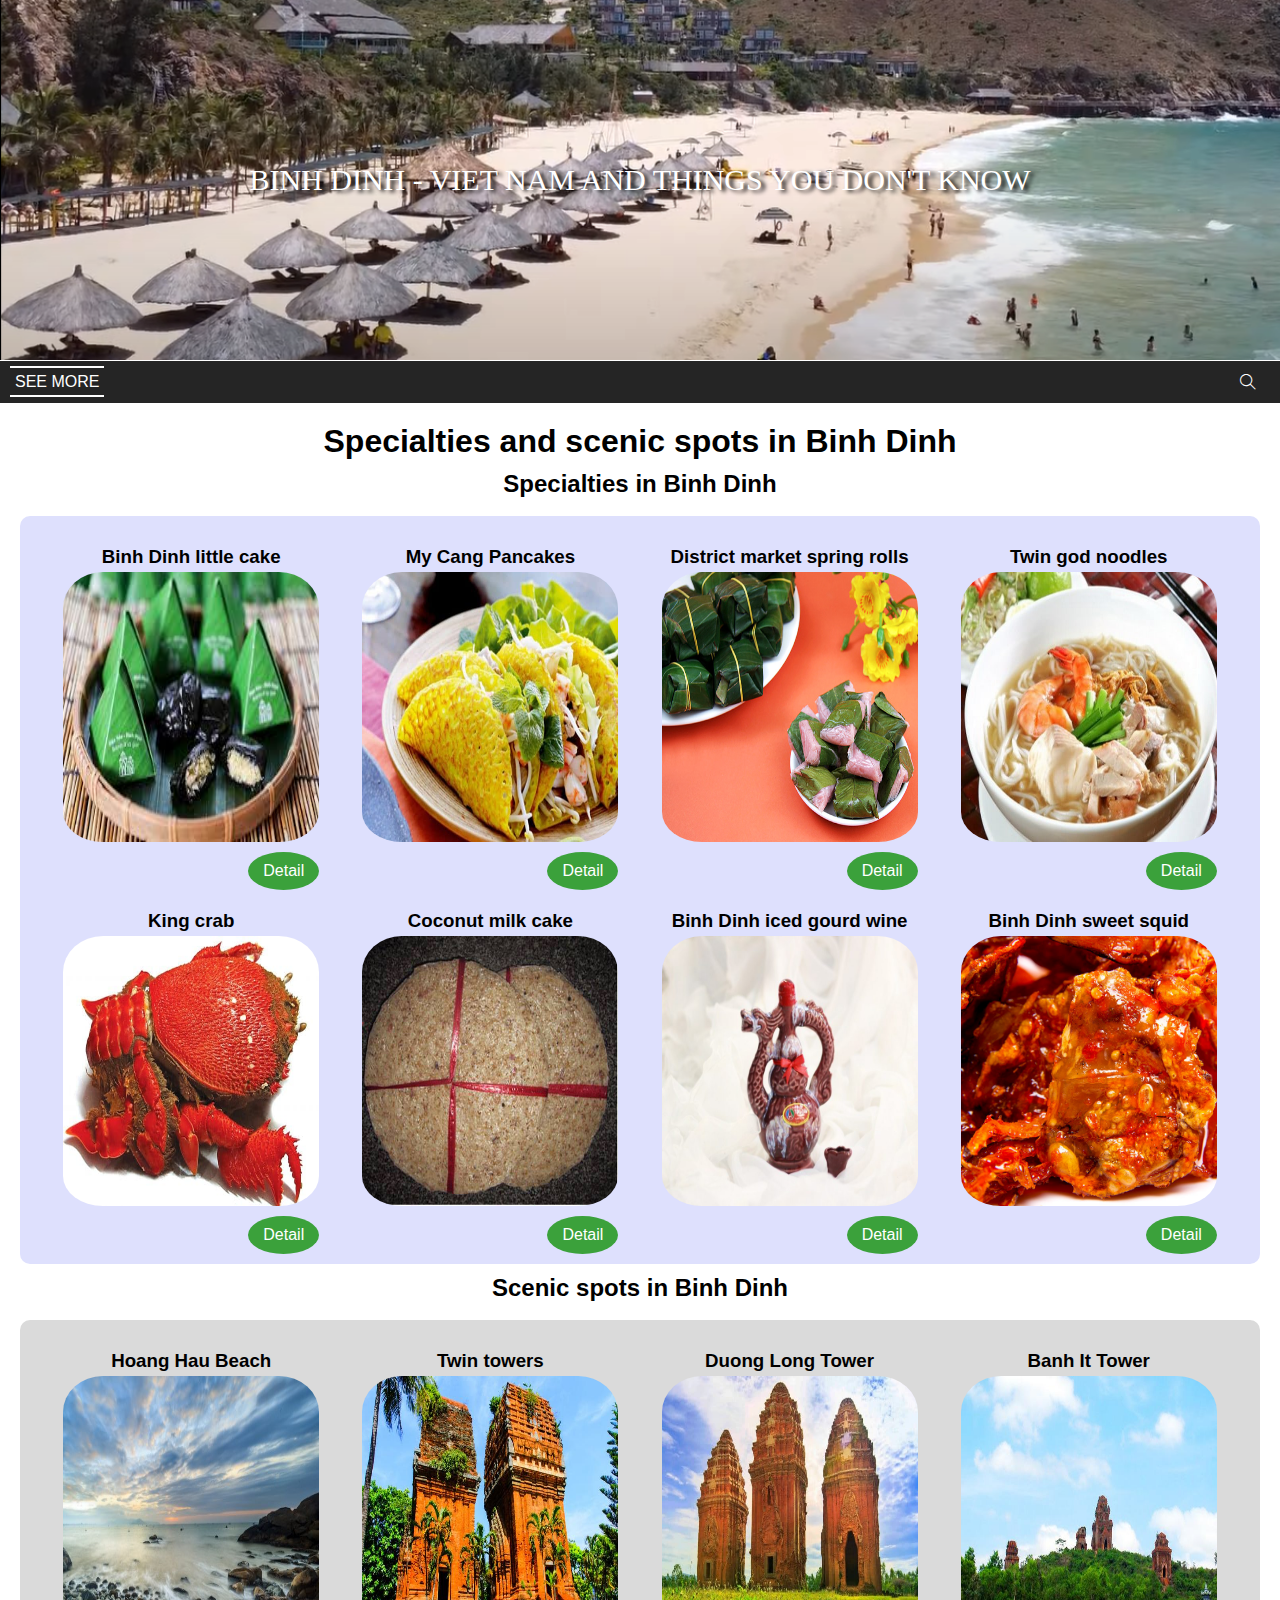
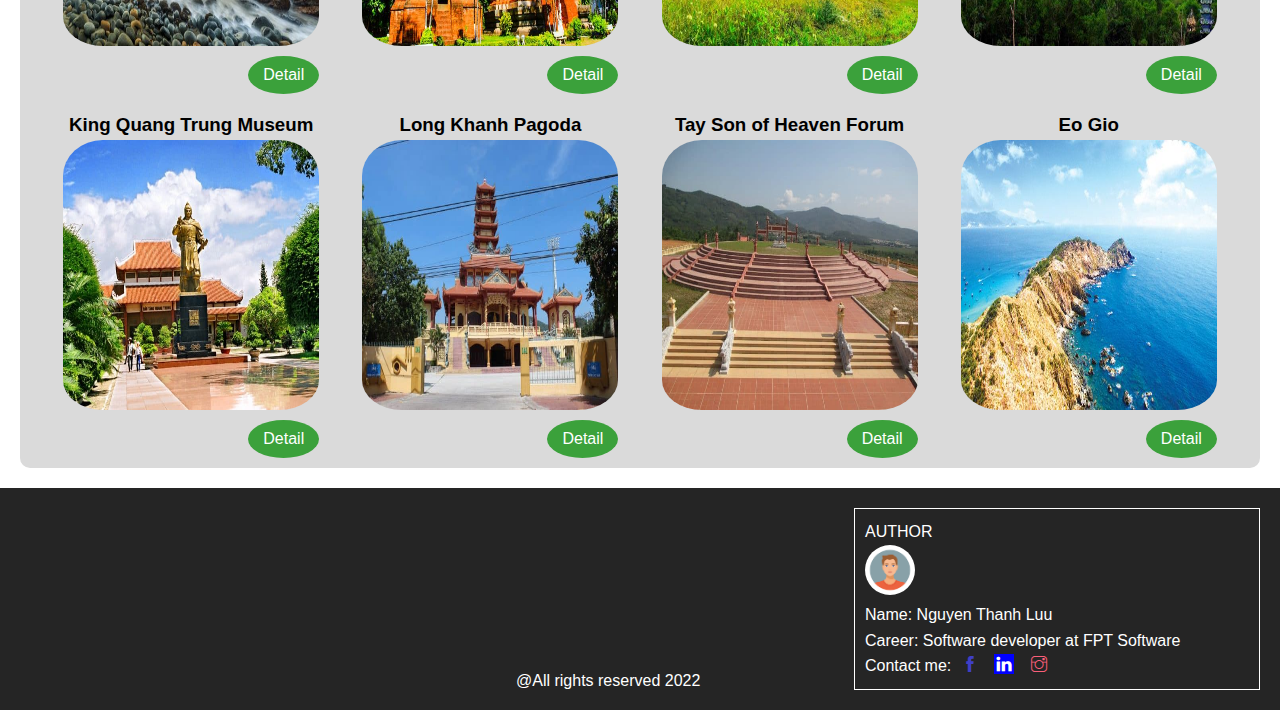
<file: index.html>
<!DOCTYPE html>
<html lang="en">

<head>
    <meta charset="UTF-8" />
    <meta http-equiv="X-UA-Compatible" content="IE=edge" />
    <meta name="viewport" content="width=device-width, initial-scale=1.0" />
    <link rel="stylesheet" href="./styles/index.css" />
    <link rel="stylesheet" href="./themify-icons/themify-icons.css" />
    <title>Binh Dinh - Hometown</title>
</head>

<body>
    <div class="grid-container">
        <header class="grid-item header">
            <span class="text-header">
                BINH DINH - VIET NAM AND THINGS YOU DON'T KNOW
            </span>
        </header>

        <div class="grid-item nav-bar">
            <nav class="nav">
                <a href="./post.html" class="nav-link">SEE MORE</a>
            </nav>
            <div class="search-bar">
                <input type="text" class="textbox" placeholder="Search..." />
                <button class="search-btn">
                    <i class="ti-search"></i>
                </button>
            </div>
        </div>
        
        <main class="grid-item main-content">
            <h1>Specialties and scenic spots in Binh Dinh</h1>
            <h2 class="ground-title">Specialties in Binh Dinh</h2>
            <br>
            <section class="specialties">
                <artical class="card">
                    <h3>Binh Dinh little cake</h3>
                    <img class="card-img" src="./imgs/specialties/Binh-dinh-hemp-leaf-cake-one.jpg"
                        alt="Binh Dinh little cake" />
                    <a class="card-detail" href="./post.html">Detail</a>
                </artical>
                <artical class="card">
                    <h3>My Cang Pancakes</h3>
                    <img class="card-img" src="./imgs/specialties/My-Cang-Pancakes.jpg" 
                        alt="My Cang Pancakes" />
                    <a class="card-detail" href="./post.html">Detail</a>
                </artical>
                <artical class="card">
                    <h3>District market spring rolls</h3>
                    <img class="card-img" src="./imgs/specialties/District-market-spring-rolls.jpg"
                        alt="District market spring rolls" />
                    <a class="card-detail" href="./post.html">Detail</a>
                </artical>
                <artical class="card">
                    <h3>Twin god noodles</h3>
                    <img class="card-img" src="./imgs/specialties/Twin-god-noodles.jpg" 
                        alt="Twin god noodles" />
                    <a class="card-detail" href="./post.html">Detail</a>
                </artical>
                <artical class="card">
                    <h3>King crab</h3>
                    <img class="card-img" src="./imgs/specialties/King-crab.jpg" 
                        alt="King crab" />
                    <a class="card-detail" href="./post.html">Detail</a>
                </artical>
                <artical class="card">
                    <h3>Coconut milk cake</h3>
                    <img class="card-img" src="./imgs/specialties/Coconut-milk-cake.jpg" 
                        alt="Coconut milk cake" />
                    <a class="card-detail" href="./post.html">Detail</a>
                </artical>
                <artical class="card">
                    <h3>Binh Dinh iced gourd wine</h3>
                    <img class="card-img" src="./imgs/specialties/Binh-Dinh-iced-gourd-wine.jpg"
                        alt="Binh Dinh iced gourd wine" />
                    <a class="card-detail" href="./post.html">Detail</a>
                </artical>
                <artical class="card">
                    <h3>Binh Dinh sweet squid</h3>
                    <img class="card-img" src="./imgs/specialties/Binh-Dinh-sweet-squid.jpg"
                        alt="Binh Dinh sweet squid" />
                    <a class="card-detail" href="./post.html">Detail</a>
                </artical>
            </section>

            <h2 class="ground-title">Scenic spots in Binh Dinh</h2>
            <br>

            <section class="scenic-spots">
                <artical class="card">
                    <h3>Hoang Hau Beach</h3>
                    <img class="card-img" src="./imgs/scenic-spots/Hoang-Hau-Beach.jpg" 
                        alt="Hoang Hau Beach" />
                    <a class="card-detail" href="./post.html">Detail</a>
                </artical>
                <artical class="card">
                    <h3>Twin towers</h3>
                    <img class="card-img" src="./imgs/scenic-spots/Twin-towers.jpg" 
                        alt="Twin towers" />
                    <a class="card-detail" href="./post.html">Detail</a>
                </artical>
                <artical class="card">
                    <h3>Duong Long Tower</h3>
                    <img class="card-img" src="./imgs/scenic-spots/Duong-Long-Tower.jpg" 
                        alt="Duong Long Tower" />
                    <a class="card-detail" href="./post.html">Detail</a>
                </artical>
                <artical class="card">
                    <h3>Banh It Tower</h3>
                    <img class="card-img" src="./imgs/scenic-spots/Banh-It-Tower.jpg" 
                        alt="Banh It Tower" />
                    <a class="card-detail" href="./post.html">Detail</a>
                </artical>
                <artical class="card">
                    <h3>King Quang Trung Museum</h3>
                    <img class="card-img" src="./imgs/scenic-spots/King-Quang-Trung-Museum.jpg"
                        alt="King Quang Trung Museum" />
                    <a class="card-detail" href="./post.html">Detail</a>
                </artical>
                <artical class="card">
                    <h3>Long Khanh Pagoda</h3>
                    <img class="card-img" src="./imgs/scenic-spots/Long-Khanh-Pagoda.jpg" 
                        alt="Long Khanh Pagoda" />
                    <a class="card-detail" href="./post.html">Detail</a>
                </artical>
                <artical class="card">
                    <h3>Tay Son of Heaven Forum</h3>
                    <img class="card-img" src="./imgs/scenic-spots/Tay-Son-of-Heaven-Forum.jpg"
                        alt="Tay Son of Heaven Forum" />
                    <a class="card-detail" href="./post.html">Detail</a>
                </artical>
                <artical class="card">
                    <h3>Eo Gio</h3>
                    <img class="card-img" src="./imgs/scenic-spots/Eo-Gio.jpg" 
                        alt="Eo Gio" />
                    <a class="card-detail" href="./post.html">Detail</a>
                </artical>
            </section>
        </main>

        <footer class="grid-item footer">
            <div class="author-about">
                AUTHOR
                <br>
                <img class="avatar" src="./imgs/My-avatar.png" alt="Author-avatar">
                <br>
                Name: Nguyen Thanh Luu
                <br>
                Career: Software developer at FPT Software 
                <br>
                Contact me: 
                <a class="social-media" href="#"><i class="ti-facebook"></i></a>
                <a class="social-media" href="#"><i class="ti-linkedin"></i></a>
                <a class="social-media" href="#"><i class="ti-instagram"></i></a>
            </div>
            <div class="copyright"><span>@All rights reserved 2022</span></div>
        </footer>
    </div>
</body>

</html>
</file>
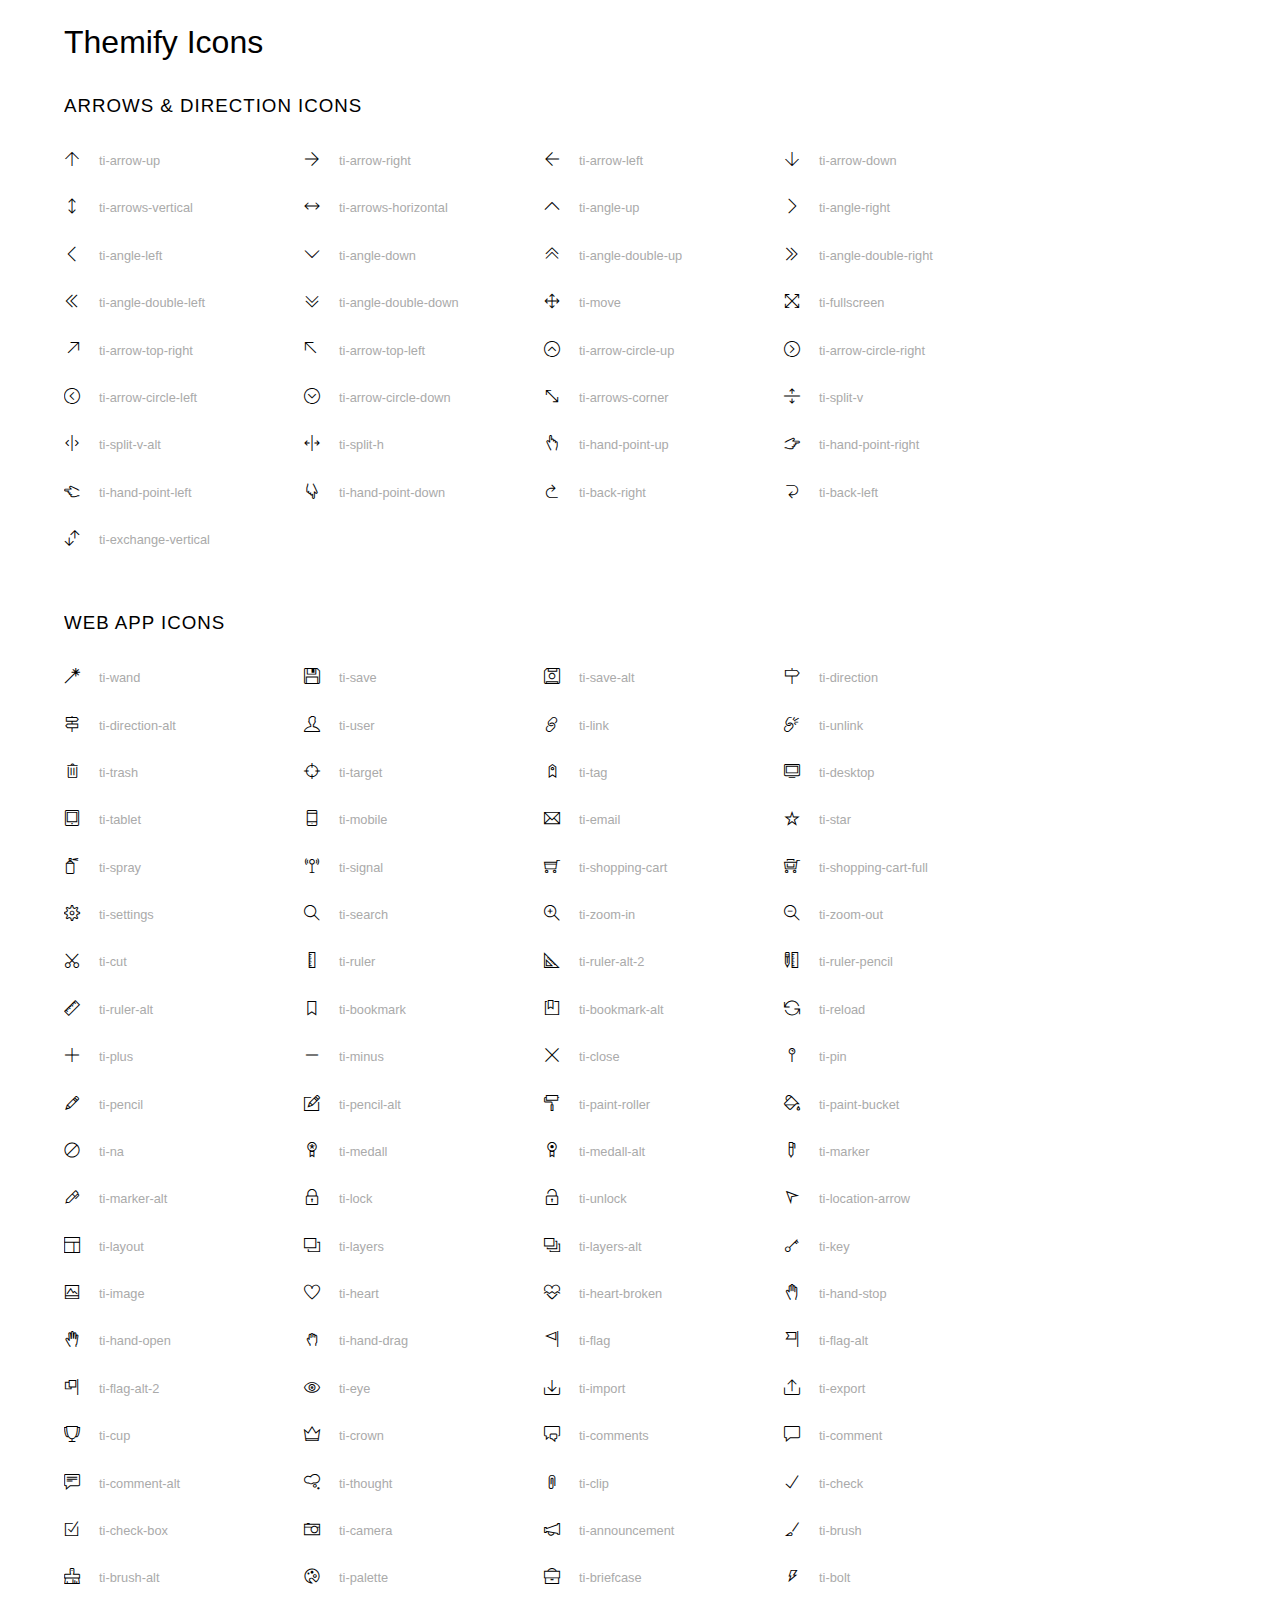
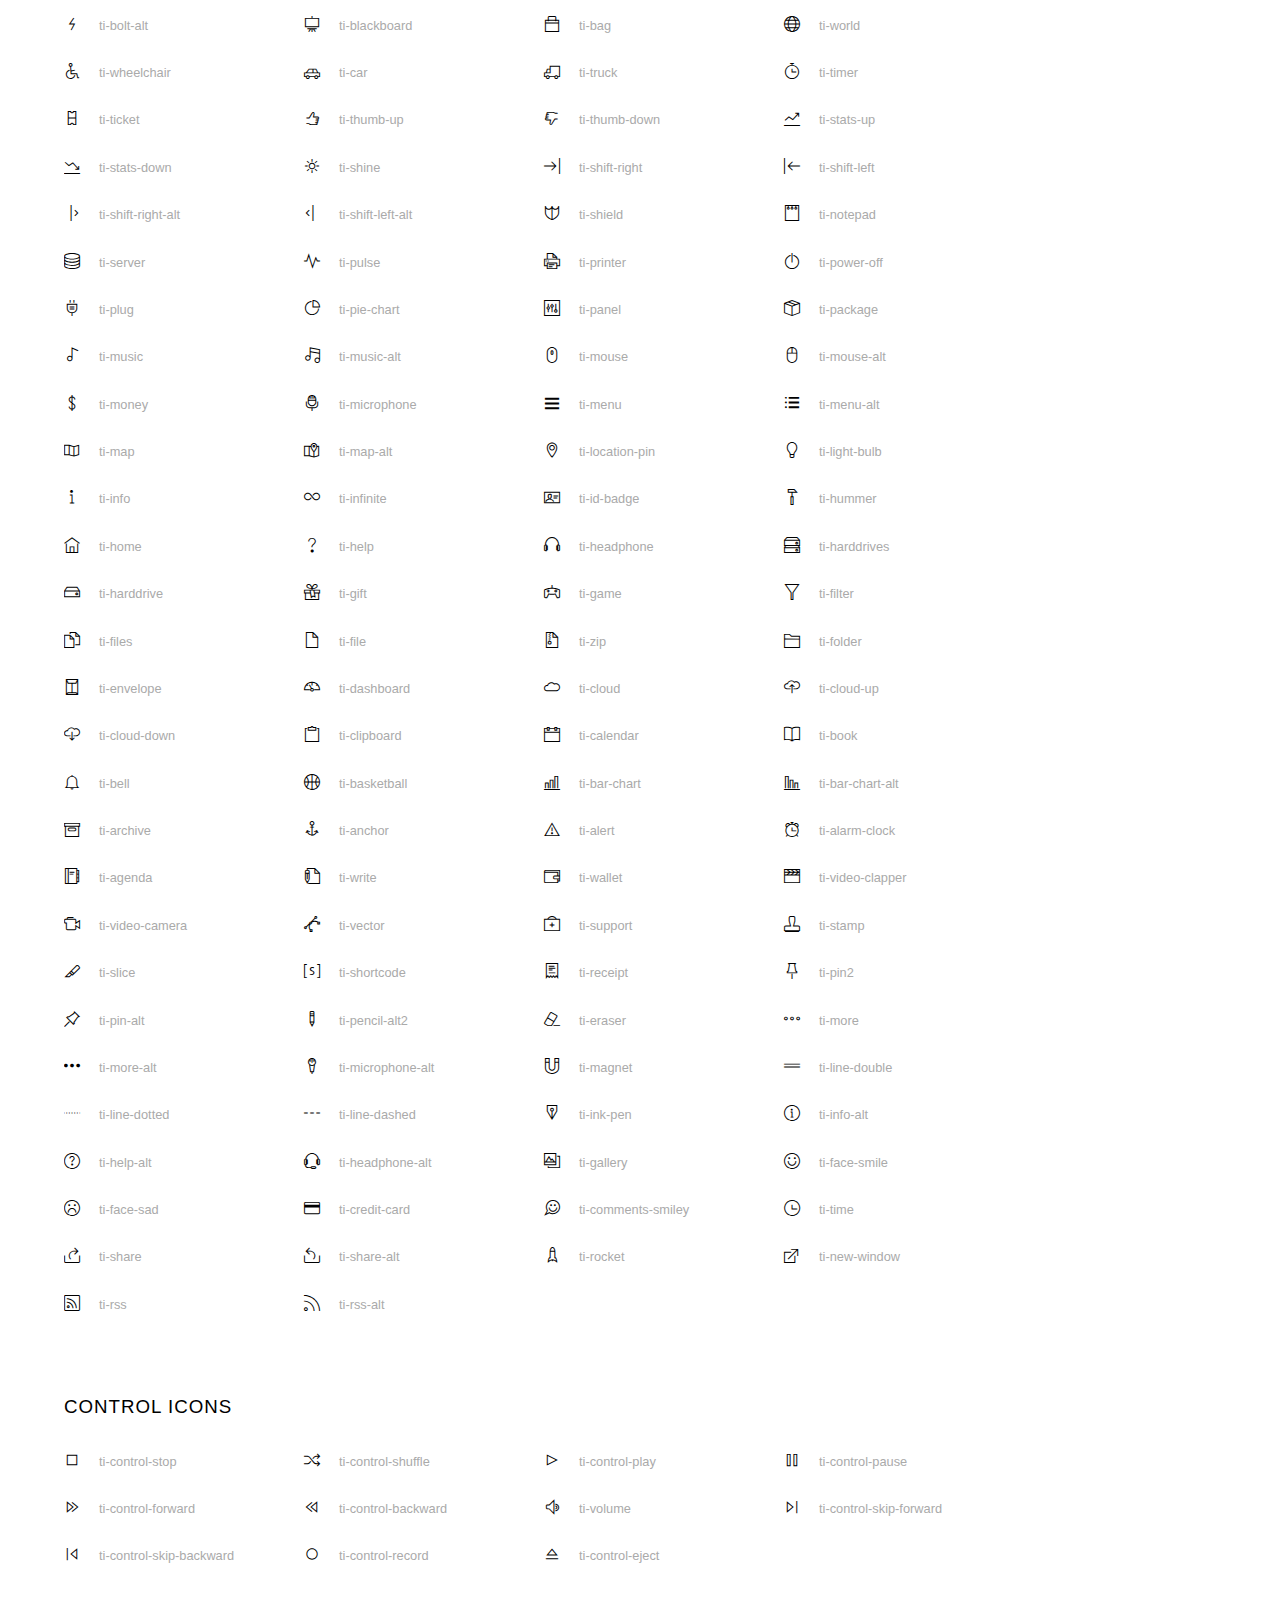
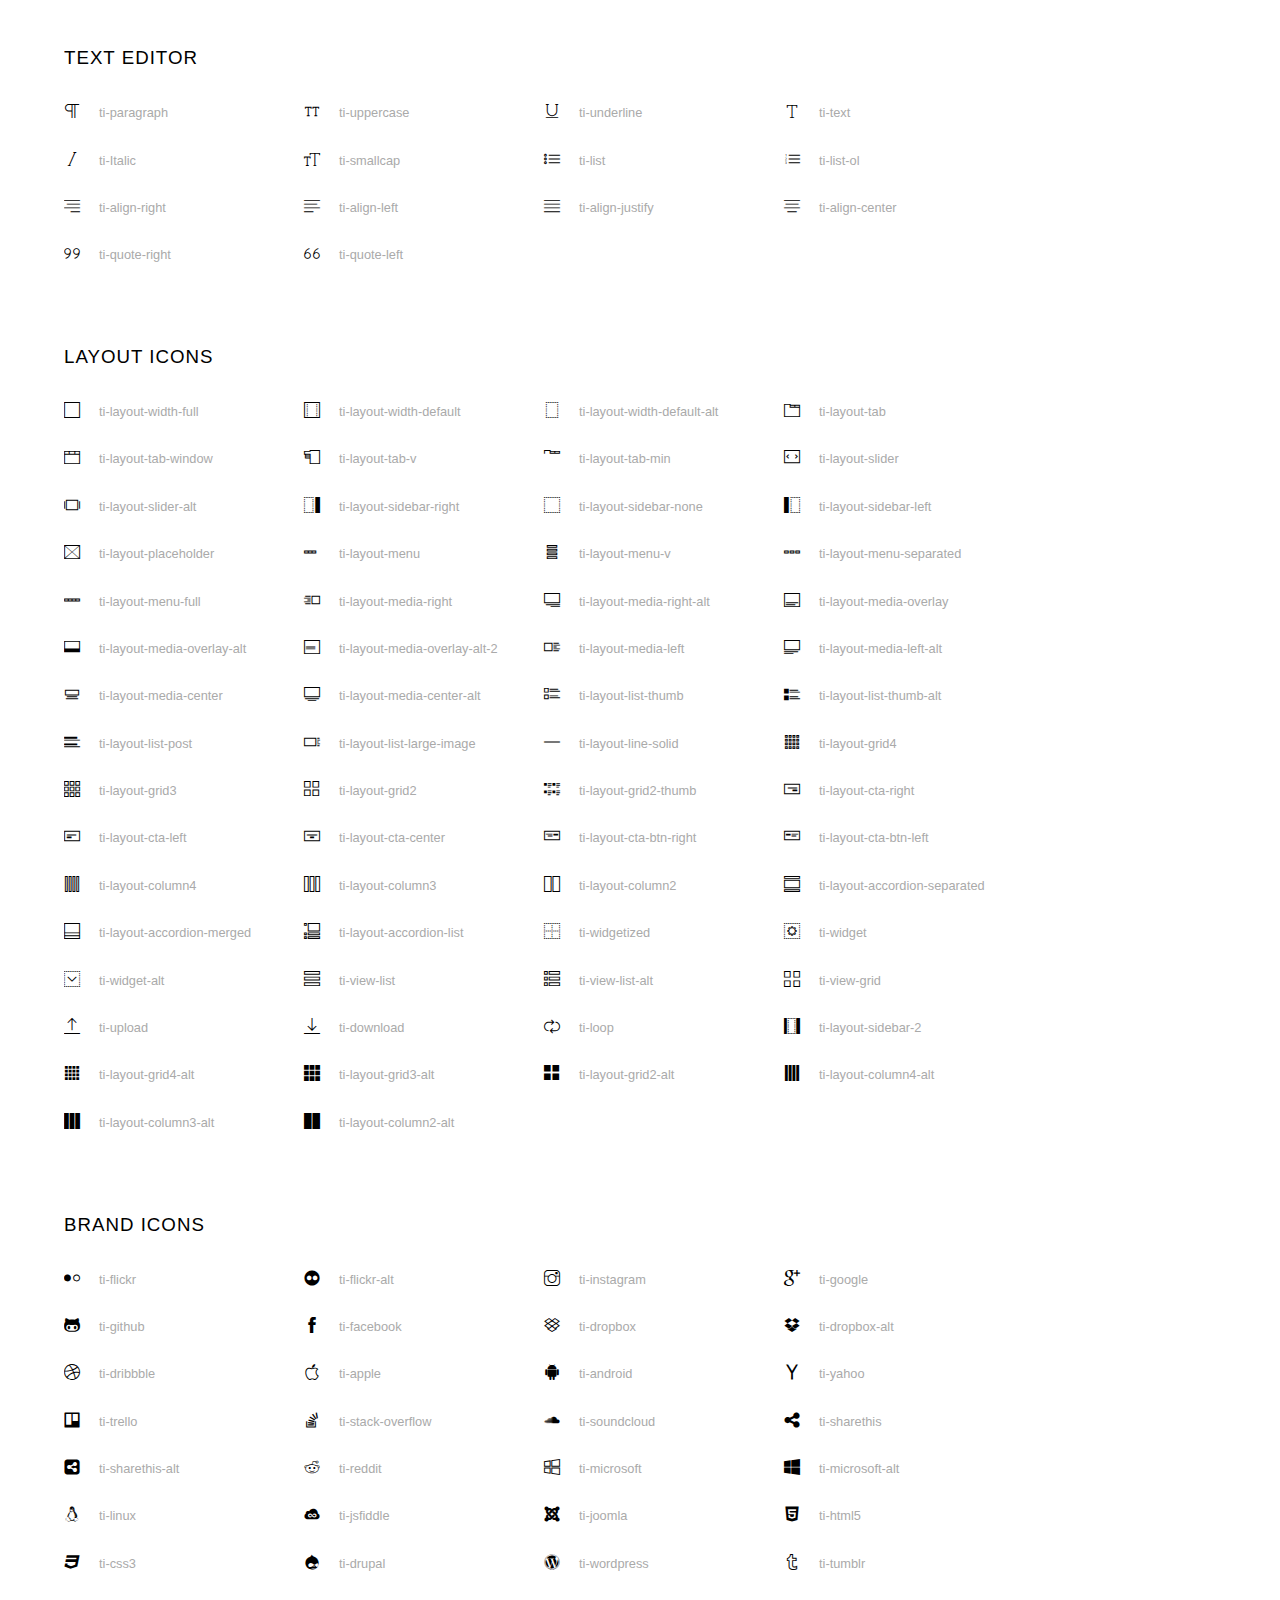
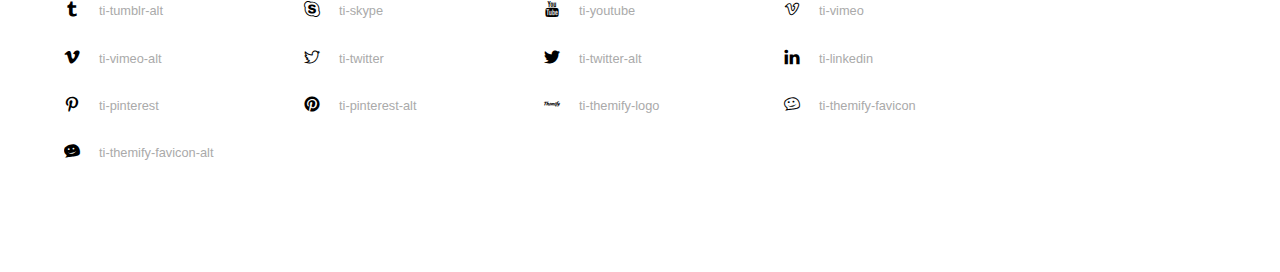
<file: themify-icons/index.html>
<!doctype html>
<html>
<head>
	<meta charset="utf-8">
	<title>Themify Icon Font</title>
	<meta name="viewport" content="width=device-width">
	<link rel="stylesheet" href="demo-files/demo.css">
	<link rel="stylesheet" href="themify-icons.css">
	<!--[if lt IE 8]><!-->
	<link rel="stylesheet" href="ie7/ie7.css">
	<!--<![endif]-->
</head>
<body>
	<h1>Themify Icons</h1>

	<div class="icon-section">

		<div class="icon-section">
			<h3>Arrows &amp; Direction Icons </h3>

			<div class="icon-container">
				<span class="ti-arrow-up"></span><span class="icon-name"> ti-arrow-up</span>
			</div>
			<div class="icon-container">
				<span class="ti-arrow-right"></span><span class="icon-name"> ti-arrow-right</span>
			</div>
			<div class="icon-container">
				<span class="ti-arrow-left"></span><span class="icon-name"> ti-arrow-left</span>
			</div>
			<div class="icon-container">
				<span class="ti-arrow-down"></span><span class="icon-name"> ti-arrow-down</span>
			</div>
			<div class="icon-container">
				<span class="ti-arrows-vertical"></span><span class="icon-name"> ti-arrows-vertical</span>
			</div>
			<div class="icon-container">
				<span class="ti-arrows-horizontal"></span><span class="icon-name"> ti-arrows-horizontal</span>
			</div>
			<div class="icon-container">
				<span class="ti-angle-up"></span><span class="icon-name"> ti-angle-up</span>
			</div>
			<div class="icon-container">
				<span class="ti-angle-right"></span><span class="icon-name"> ti-angle-right</span>
			</div>
			<div class="icon-container">
				<span class="ti-angle-left"></span><span class="icon-name"> ti-angle-left</span>
			</div>
			<div class="icon-container">
				<span class="ti-angle-down"></span><span class="icon-name"> ti-angle-down</span>
			</div>	
			<div class="icon-container">
				<span class="ti-angle-double-up"></span><span class="icon-name"> ti-angle-double-up</span>
			</div>
			<div class="icon-container">
				<span class="ti-angle-double-right"></span><span class="icon-name"> ti-angle-double-right</span>
			</div>
			<div class="icon-container">
				<span class="ti-angle-double-left"></span><span class="icon-name"> ti-angle-double-left</span>
			</div>
			<div class="icon-container">
				<span class="ti-angle-double-down"></span><span class="icon-name"> ti-angle-double-down</span>
			</div>					
			<div class="icon-container">
				<span class="ti-move"></span><span class="icon-name"> ti-move</span>
			</div>
			<div class="icon-container">
				<span class="ti-fullscreen"></span><span class="icon-name"> ti-fullscreen</span>
			</div>
			<div class="icon-container">
				<span class="ti-arrow-top-right"></span><span class="icon-name"> ti-arrow-top-right</span>
			</div>
			<div class="icon-container">
				<span class="ti-arrow-top-left"></span><span class="icon-name"> ti-arrow-top-left</span>
			</div>
			<div class="icon-container">
				<span class="ti-arrow-circle-up"></span><span class="icon-name"> ti-arrow-circle-up</span>
			</div>
			<div class="icon-container">
				<span class="ti-arrow-circle-right"></span><span class="icon-name"> ti-arrow-circle-right</span>
			</div>
			<div class="icon-container">
				<span class="ti-arrow-circle-left"></span><span class="icon-name"> ti-arrow-circle-left</span>
			</div>
			<div class="icon-container">
				<span class="ti-arrow-circle-down"></span><span class="icon-name"> ti-arrow-circle-down</span>
			</div>
			<div class="icon-container">
				<span class="ti-arrows-corner"></span><span class="icon-name"> ti-arrows-corner</span>
			</div>
			<div class="icon-container">
				<span class="ti-split-v"></span><span class="icon-name"> ti-split-v</span>
			</div>

			<div class="icon-container">
				<span class="ti-split-v-alt"></span><span class="icon-name"> ti-split-v-alt</span>
			</div>
			<div class="icon-container">
				<span class="ti-split-h"></span><span class="icon-name"> ti-split-h</span>
			</div>
			<div class="icon-container">
				<span class="ti-hand-point-up"></span><span class="icon-name"> ti-hand-point-up</span>
			</div>
			<div class="icon-container">
				<span class="ti-hand-point-right"></span><span class="icon-name"> ti-hand-point-right</span>
			</div>
			<div class="icon-container">
				<span class="ti-hand-point-left"></span><span class="icon-name"> ti-hand-point-left</span>
			</div>
			<div class="icon-container">
				<span class="ti-hand-point-down"></span><span class="icon-name"> ti-hand-point-down</span>
			</div>
			<div class="icon-container">
				<span class="ti-back-right"></span><span class="icon-name"> ti-back-right</span>
			</div>
			<div class="icon-container">
				<span class="ti-back-left"></span><span class="icon-name"> ti-back-left</span>
			</div>
			<div class="icon-container">
				<span class="ti-exchange-vertical"></span><span class="icon-name"> ti-exchange-vertical</span>
			</div>

		</div> <!-- Arrows Icons -->



		<h3>Web App Icons</h3>
		
		<div class="icon-section">

			<div class="icon-container">
				<span class="ti-wand"></span><span class="icon-name"> ti-wand</span>
			</div>
			<div class="icon-container">
				<span class="ti-save"></span><span class="icon-name"> ti-save</span>
			</div>
			<div class="icon-container">
				<span class="ti-save-alt"></span><span class="icon-name"> ti-save-alt</span>
			</div>

			<div class="icon-container">
				<span class="ti-direction"></span><span class="icon-name"> ti-direction</span>
			</div>
			<div class="icon-container">
				<span class="ti-direction-alt"></span><span class="icon-name"> ti-direction-alt</span>
			</div>
			<div class="icon-container">
				<span class="ti-user"></span><span class="icon-name"> ti-user</span>
			</div>
			<div class="icon-container">
				<span class="ti-link"></span><span class="icon-name"> ti-link</span>
			</div>
			<div class="icon-container">
				<span class="ti-unlink"></span><span class="icon-name"> ti-unlink</span>
			</div>
			<div class="icon-container">
				<span class="ti-trash"></span><span class="icon-name"> ti-trash</span>
			</div>
			<div class="icon-container">
				<span class="ti-target"></span><span class="icon-name"> ti-target</span>
			</div>
			<div class="icon-container">
				<span class="ti-tag"></span><span class="icon-name"> ti-tag</span>
			</div>
			<div class="icon-container">
				<span class="ti-desktop"></span><span class="icon-name"> ti-desktop</span>
			</div>
			<div class="icon-container">
				<span class="ti-tablet"></span><span class="icon-name"> ti-tablet</span>
			</div>
			<div class="icon-container">
				<span class="ti-mobile"></span><span class="icon-name"> ti-mobile</span>
			</div>
			<div class="icon-container">
				<span class="ti-email"></span><span class="icon-name"> ti-email</span>
			</div>	
			<div class="icon-container">
				<span class="ti-star"></span><span class="icon-name"> ti-star</span>
			</div>
			<div class="icon-container">
				<span class="ti-spray"></span><span class="icon-name"> ti-spray</span>
			</div>
			<div class="icon-container">
				<span class="ti-signal"></span><span class="icon-name"> ti-signal</span>
			</div>
			<div class="icon-container">
				<span class="ti-shopping-cart"></span><span class="icon-name"> ti-shopping-cart</span>
			</div>
			<div class="icon-container">
				<span class="ti-shopping-cart-full"></span><span class="icon-name"> ti-shopping-cart-full</span>
			</div>
			<div class="icon-container">
				<span class="ti-settings"></span><span class="icon-name"> ti-settings</span>
			</div>
			<div class="icon-container">
				<span class="ti-search"></span><span class="icon-name"> ti-search</span>
			</div>
			<div class="icon-container">
				<span class="ti-zoom-in"></span><span class="icon-name"> ti-zoom-in</span>
			</div>
			<div class="icon-container">
				<span class="ti-zoom-out"></span><span class="icon-name"> ti-zoom-out</span>
			</div>
			<div class="icon-container">
				<span class="ti-cut"></span><span class="icon-name"> ti-cut</span>
			</div>
			<div class="icon-container">
				<span class="ti-ruler"></span><span class="icon-name"> ti-ruler</span>
			</div>
			<div class="icon-container">
				<span class="ti-ruler-alt-2"></span><span class="icon-name"> ti-ruler-alt-2</span>
			</div>			
			<div class="icon-container">
				<span class="ti-ruler-pencil"></span><span class="icon-name"> ti-ruler-pencil</span>
			</div>
			<div class="icon-container">
				<span class="ti-ruler-alt"></span><span class="icon-name"> ti-ruler-alt</span>
			</div>
			<div class="icon-container">
				<span class="ti-bookmark"></span><span class="icon-name"> ti-bookmark</span>
			</div>
			<div class="icon-container">
				<span class="ti-bookmark-alt"></span><span class="icon-name"> ti-bookmark-alt</span>
			</div>
			<div class="icon-container">
				<span class="ti-reload"></span><span class="icon-name"> ti-reload</span>
			</div>
			<div class="icon-container">
				<span class="ti-plus"></span><span class="icon-name"> ti-plus</span>
			</div>
			<div class="icon-container">
				<span class="ti-minus"></span><span class="icon-name"> ti-minus</span>
			</div>
			<div class="icon-container">
				<span class="ti-close"></span><span class="icon-name"> ti-close</span>
			</div>			
			<div class="icon-container">
				<span class="ti-pin"></span><span class="icon-name"> ti-pin</span>
			</div>
			<div class="icon-container">
				<span class="ti-pencil"></span><span class="icon-name"> ti-pencil</span>
			</div>
					
		  	<div class="icon-container">
				<span class="ti-pencil-alt"></span><span class="icon-name"> ti-pencil-alt</span>
			</div>
			<div class="icon-container">
				<span class="ti-paint-roller"></span><span class="icon-name"> ti-paint-roller</span>
			</div>
			<div class="icon-container">
				<span class="ti-paint-bucket"></span><span class="icon-name"> ti-paint-bucket</span>
			</div>
			<div class="icon-container">
				<span class="ti-na"></span><span class="icon-name"> ti-na</span>
			</div>
			<div class="icon-container">
				<span class="ti-medall"></span><span class="icon-name"> ti-medall</span>
			</div>
			<div class="icon-container">
				<span class="ti-medall-alt"></span><span class="icon-name"> ti-medall-alt</span>
			</div>
			<div class="icon-container">
				<span class="ti-marker"></span><span class="icon-name"> ti-marker</span>
			</div>
			<div class="icon-container">
				<span class="ti-marker-alt"></span><span class="icon-name"> ti-marker-alt</span>
			</div>

			<div class="icon-container">
				<span class="ti-lock"></span><span class="icon-name"> ti-lock</span>
			</div>
			<div class="icon-container">
				<span class="ti-unlock"></span><span class="icon-name"> ti-unlock</span>
			</div>
			<div class="icon-container">
				<span class="ti-location-arrow"></span><span class="icon-name"> ti-location-arrow</span>
			</div>
			<div class="icon-container">
				<span class="ti-layout"></span><span class="icon-name"> ti-layout</span>
			</div>
			<div class="icon-container">
				<span class="ti-layers"></span><span class="icon-name"> ti-layers</span>
			</div>
			<div class="icon-container">
				<span class="ti-layers-alt"></span><span class="icon-name"> ti-layers-alt</span>
			</div>
			<div class="icon-container">
				<span class="ti-key"></span><span class="icon-name"> ti-key</span>
			</div>
			<div class="icon-container">
				<span class="ti-image"></span><span class="icon-name"> ti-image</span>
			</div>
			<div class="icon-container">
				<span class="ti-heart"></span><span class="icon-name"> ti-heart</span>
			</div>
			<div class="icon-container">
				<span class="ti-heart-broken"></span><span class="icon-name"> ti-heart-broken</span>
			</div>
			<div class="icon-container">
				<span class="ti-hand-stop"></span><span class="icon-name"> ti-hand-stop</span>
			</div>
			<div class="icon-container">
				<span class="ti-hand-open"></span><span class="icon-name"> ti-hand-open</span>
			</div>
			<div class="icon-container">
				<span class="ti-hand-drag"></span><span class="icon-name"> ti-hand-drag</span>
			</div>
			<div class="icon-container">
				<span class="ti-flag"></span><span class="icon-name"> ti-flag</span>
			</div>
			<div class="icon-container">
				<span class="ti-flag-alt"></span><span class="icon-name"> ti-flag-alt</span>
			</div>
			<div class="icon-container">
				<span class="ti-flag-alt-2"></span><span class="icon-name"> ti-flag-alt-2</span>
			</div>
			<div class="icon-container">
				<span class="ti-eye"></span><span class="icon-name"> ti-eye</span>
			</div>
			<div class="icon-container">
				<span class="ti-import"></span><span class="icon-name"> ti-import</span>
			</div>			
			<div class="icon-container">
				<span class="ti-export"></span><span class="icon-name"> ti-export</span>
			</div>
			<div class="icon-container">
				<span class="ti-cup"></span><span class="icon-name"> ti-cup</span>
			</div>
			<div class="icon-container">
				<span class="ti-crown"></span><span class="icon-name"> ti-crown</span>
			</div>
			<div class="icon-container">
				<span class="ti-comments"></span><span class="icon-name"> ti-comments</span>
			</div>
			<div class="icon-container">
				<span class="ti-comment"></span><span class="icon-name"> ti-comment</span>
			</div>
			<div class="icon-container">
				<span class="ti-comment-alt"></span><span class="icon-name"> ti-comment-alt</span>
			</div>
			<div class="icon-container">
				<span class="ti-thought"></span><span class="icon-name"> ti-thought</span>
			</div>			
			<div class="icon-container">
				<span class="ti-clip"></span><span class="icon-name"> ti-clip</span>
			</div>

			<div class="icon-container">
				<span class="ti-check"></span><span class="icon-name"> ti-check</span>
			</div>
			<div class="icon-container">
				<span class="ti-check-box"></span><span class="icon-name"> ti-check-box</span>
			</div>
			<div class="icon-container">
				<span class="ti-camera"></span><span class="icon-name"> ti-camera</span>
			</div>
			<div class="icon-container">
				<span class="ti-announcement"></span><span class="icon-name"> ti-announcement</span>
			</div>
			<div class="icon-container">
				<span class="ti-brush"></span><span class="icon-name"> ti-brush</span>
			</div>
			<div class="icon-container">
				<span class="ti-brush-alt"></span><span class="icon-name"> ti-brush-alt</span>
			</div>
			<div class="icon-container">
				<span class="ti-palette"></span><span class="icon-name"> ti-palette</span>
			</div>			
			<div class="icon-container">
				<span class="ti-briefcase"></span><span class="icon-name"> ti-briefcase</span>
			</div>
			<div class="icon-container">
				<span class="ti-bolt"></span><span class="icon-name"> ti-bolt</span>
			</div>
			<div class="icon-container">
				<span class="ti-bolt-alt"></span><span class="icon-name"> ti-bolt-alt</span>
			</div>
			<div class="icon-container">
				<span class="ti-blackboard"></span><span class="icon-name"> ti-blackboard</span>
			</div>
			<div class="icon-container">
				<span class="ti-bag"></span><span class="icon-name"> ti-bag</span>
			</div>
			<div class="icon-container">
				<span class="ti-world"></span><span class="icon-name"> ti-world</span>
			</div>
			<div class="icon-container">
				<span class="ti-wheelchair"></span><span class="icon-name"> ti-wheelchair</span>
			</div>
			<div class="icon-container">
				<span class="ti-car"></span><span class="icon-name"> ti-car</span>
			</div>
			<div class="icon-container">
				<span class="ti-truck"></span><span class="icon-name"> ti-truck</span>
			</div>
			<div class="icon-container">
				<span class="ti-timer"></span><span class="icon-name"> ti-timer</span>
			</div>
			<div class="icon-container">
				<span class="ti-ticket"></span><span class="icon-name"> ti-ticket</span>
			</div>
			<div class="icon-container">
				<span class="ti-thumb-up"></span><span class="icon-name"> ti-thumb-up</span>
			</div>
			<div class="icon-container">
				<span class="ti-thumb-down"></span><span class="icon-name"> ti-thumb-down</span>
			</div>

			<div class="icon-container">
				<span class="ti-stats-up"></span><span class="icon-name"> ti-stats-up</span>
			</div>
			<div class="icon-container">
				<span class="ti-stats-down"></span><span class="icon-name"> ti-stats-down</span>
			</div>
			<div class="icon-container">
				<span class="ti-shine"></span><span class="icon-name"> ti-shine</span>
			</div>
			<div class="icon-container">
				<span class="ti-shift-right"></span><span class="icon-name"> ti-shift-right</span>
			</div>
			<div class="icon-container">
				<span class="ti-shift-left"></span><span class="icon-name"> ti-shift-left</span>
			</div>

			<div class="icon-container">
				<span class="ti-shift-right-alt"></span><span class="icon-name"> ti-shift-right-alt</span>
			</div>
			<div class="icon-container">
				<span class="ti-shift-left-alt"></span><span class="icon-name"> ti-shift-left-alt</span>
			</div>
			<div class="icon-container">
				<span class="ti-shield"></span><span class="icon-name"> ti-shield</span>
			</div>
			<div class="icon-container">
				<span class="ti-notepad"></span><span class="icon-name"> ti-notepad</span>
			</div>
			<div class="icon-container">
				<span class="ti-server"></span><span class="icon-name"> ti-server</span>
			</div>

			<div class="icon-container">
				<span class="ti-pulse"></span><span class="icon-name"> ti-pulse</span>
			</div>
			<div class="icon-container">
				<span class="ti-printer"></span><span class="icon-name"> ti-printer</span>
			</div>
			<div class="icon-container">
				<span class="ti-power-off"></span><span class="icon-name"> ti-power-off</span>
			</div>
			<div class="icon-container">
				<span class="ti-plug"></span><span class="icon-name"> ti-plug</span>
			</div>
			<div class="icon-container">
				<span class="ti-pie-chart"></span><span class="icon-name"> ti-pie-chart</span>
			</div>

			<div class="icon-container">
				<span class="ti-panel"></span><span class="icon-name"> ti-panel</span>
			</div>
			<div class="icon-container">
				<span class="ti-package"></span><span class="icon-name"> ti-package</span>
			</div>
			<div class="icon-container">
				<span class="ti-music"></span><span class="icon-name"> ti-music</span>
			</div>
			<div class="icon-container">
				<span class="ti-music-alt"></span><span class="icon-name"> ti-music-alt</span>
			</div>
			<div class="icon-container">
				<span class="ti-mouse"></span><span class="icon-name"> ti-mouse</span>
			</div>
			<div class="icon-container">
				<span class="ti-mouse-alt"></span><span class="icon-name"> ti-mouse-alt</span>
			</div>
			<div class="icon-container">
				<span class="ti-money"></span><span class="icon-name"> ti-money</span>
			</div>
			<div class="icon-container">
				<span class="ti-microphone"></span><span class="icon-name"> ti-microphone</span>
			</div>
			<div class="icon-container">
				<span class="ti-menu"></span><span class="icon-name"> ti-menu</span>
			</div>
			<div class="icon-container">
				<span class="ti-menu-alt"></span><span class="icon-name"> ti-menu-alt</span>
			</div>
			<div class="icon-container">
				<span class="ti-map"></span><span class="icon-name"> ti-map</span>
			</div>
			<div class="icon-container">
				<span class="ti-map-alt"></span><span class="icon-name"> ti-map-alt</span>
			</div>

			<div class="icon-container">
				<span class="ti-location-pin"></span><span class="icon-name"> ti-location-pin</span>
			</div>

			<div class="icon-container">
				<span class="ti-light-bulb"></span><span class="icon-name"> ti-light-bulb</span>
			</div>
			<div class="icon-container">
				<span class="ti-info"></span><span class="icon-name"> ti-info</span>
			</div>
			<div class="icon-container">
				<span class="ti-infinite"></span><span class="icon-name"> ti-infinite</span>
			</div>
			<div class="icon-container">
				<span class="ti-id-badge"></span><span class="icon-name"> ti-id-badge</span>
			</div>
			<div class="icon-container">
				<span class="ti-hummer"></span><span class="icon-name"> ti-hummer</span>
			</div>
			<div class="icon-container">
				<span class="ti-home"></span><span class="icon-name"> ti-home</span>
			</div>
			<div class="icon-container">
				<span class="ti-help"></span><span class="icon-name"> ti-help</span>
			</div>
			<div class="icon-container">
				<span class="ti-headphone"></span><span class="icon-name"> ti-headphone</span>
			</div>
			<div class="icon-container">
				<span class="ti-harddrives"></span><span class="icon-name"> ti-harddrives</span>
			</div>
			<div class="icon-container">
				<span class="ti-harddrive"></span><span class="icon-name"> ti-harddrive</span>
			</div>
			<div class="icon-container">
				<span class="ti-gift"></span><span class="icon-name"> ti-gift</span>
			</div>
			<div class="icon-container">
				<span class="ti-game"></span><span class="icon-name"> ti-game</span>
			</div>
			<div class="icon-container">
				<span class="ti-filter"></span><span class="icon-name"> ti-filter</span>
			</div>
			<div class="icon-container">
				<span class="ti-files"></span><span class="icon-name"> ti-files</span>
			</div>
			<div class="icon-container">
				<span class="ti-file"></span><span class="icon-name"> ti-file</span>
			</div>
			<div class="icon-container">
				<span class="ti-zip"></span><span class="icon-name"> ti-zip</span>
			</div>
			<div class="icon-container">
				<span class="ti-folder"></span><span class="icon-name"> ti-folder</span>
			</div>			
			<div class="icon-container">
				<span class="ti-envelope"></span><span class="icon-name"> ti-envelope</span>
			</div>


			<div class="icon-container">
				<span class="ti-dashboard"></span><span class="icon-name"> ti-dashboard</span>
			</div>
			<div class="icon-container">
				<span class="ti-cloud"></span><span class="icon-name"> ti-cloud</span>
			</div>
			<div class="icon-container">
				<span class="ti-cloud-up"></span><span class="icon-name"> ti-cloud-up</span>
			</div>
			<div class="icon-container">
				<span class="ti-cloud-down"></span><span class="icon-name"> ti-cloud-down</span>
			</div>
			<div class="icon-container">
				<span class="ti-clipboard"></span><span class="icon-name"> ti-clipboard</span>
			</div>
			<div class="icon-container">
				<span class="ti-calendar"></span><span class="icon-name"> ti-calendar</span>
			</div>
			<div class="icon-container">
				<span class="ti-book"></span><span class="icon-name"> ti-book</span>
			</div>
			<div class="icon-container">
				<span class="ti-bell"></span><span class="icon-name"> ti-bell</span>
			</div>
			<div class="icon-container">
				<span class="ti-basketball"></span><span class="icon-name"> ti-basketball</span>
			</div>
			<div class="icon-container">
				<span class="ti-bar-chart"></span><span class="icon-name"> ti-bar-chart</span>
			</div>
			<div class="icon-container">
				<span class="ti-bar-chart-alt"></span><span class="icon-name"> ti-bar-chart-alt</span>
			</div>


			<div class="icon-container">
				<span class="ti-archive"></span><span class="icon-name"> ti-archive</span>
			</div>
			<div class="icon-container">
				<span class="ti-anchor"></span><span class="icon-name"> ti-anchor</span>
			</div>

			<div class="icon-container">
				<span class="ti-alert"></span><span class="icon-name"> ti-alert</span>
			</div>
			<div class="icon-container">
				<span class="ti-alarm-clock"></span><span class="icon-name"> ti-alarm-clock</span>
			</div>
			<div class="icon-container">
				<span class="ti-agenda"></span><span class="icon-name"> ti-agenda</span>
			</div>
			<div class="icon-container">
				<span class="ti-write"></span><span class="icon-name"> ti-write</span>
			</div>

			<div class="icon-container">
				<span class="ti-wallet"></span><span class="icon-name"> ti-wallet</span>
			</div>
			<div class="icon-container">
				<span class="ti-video-clapper"></span><span class="icon-name"> ti-video-clapper</span>
			</div>
			<div class="icon-container">
				<span class="ti-video-camera"></span><span class="icon-name"> ti-video-camera</span>
			</div>
			<div class="icon-container">
				<span class="ti-vector"></span><span class="icon-name"> ti-vector</span>
			</div>

			<div class="icon-container">
				<span class="ti-support"></span><span class="icon-name"> ti-support</span>
			</div>
			<div class="icon-container">
				<span class="ti-stamp"></span><span class="icon-name"> ti-stamp</span>
			</div>
			<div class="icon-container">
				<span class="ti-slice"></span><span class="icon-name"> ti-slice</span>
			</div>
			<div class="icon-container">
				<span class="ti-shortcode"></span><span class="icon-name"> ti-shortcode</span>
			</div>
			<div class="icon-container">
				<span class="ti-receipt"></span><span class="icon-name"> ti-receipt</span>
			</div>
			<div class="icon-container">
				<span class="ti-pin2"></span><span class="icon-name"> ti-pin2</span>
			</div>
			<div class="icon-container">
				<span class="ti-pin-alt"></span><span class="icon-name"> ti-pin-alt</span>
			</div>
			<div class="icon-container">
				<span class="ti-pencil-alt2"></span><span class="icon-name"> ti-pencil-alt2</span>
			</div>
			<div class="icon-container">
				<span class="ti-eraser"></span><span class="icon-name"> ti-eraser</span>
			</div>			
			<div class="icon-container">
				<span class="ti-more"></span><span class="icon-name"> ti-more</span>
			</div>
			<div class="icon-container">
				<span class="ti-more-alt"></span><span class="icon-name"> ti-more-alt</span>
			</div>
			<div class="icon-container">
				<span class="ti-microphone-alt"></span><span class="icon-name"> ti-microphone-alt</span>
			</div>
			<div class="icon-container">
				<span class="ti-magnet"></span><span class="icon-name"> ti-magnet</span>
			</div>
			<div class="icon-container">
				<span class="ti-line-double"></span><span class="icon-name"> ti-line-double</span>
			</div>
			<div class="icon-container">
				<span class="ti-line-dotted"></span><span class="icon-name"> ti-line-dotted</span>
			</div>
			<div class="icon-container">
				<span class="ti-line-dashed"></span><span class="icon-name"> ti-line-dashed</span>
			</div>

			<div class="icon-container">
				<span class="ti-ink-pen"></span><span class="icon-name"> ti-ink-pen</span>
			</div>
			<div class="icon-container">
				<span class="ti-info-alt"></span><span class="icon-name"> ti-info-alt</span>
			</div>
			<div class="icon-container">
				<span class="ti-help-alt"></span><span class="icon-name"> ti-help-alt</span>
			</div>
			<div class="icon-container">
				<span class="ti-headphone-alt"></span><span class="icon-name"> ti-headphone-alt</span>
			</div>

			<div class="icon-container">
				<span class="ti-gallery"></span><span class="icon-name"> ti-gallery</span>
			</div>
			<div class="icon-container">
				<span class="ti-face-smile"></span><span class="icon-name"> ti-face-smile</span>
			</div>
			<div class="icon-container">
				<span class="ti-face-sad"></span><span class="icon-name"> ti-face-sad</span>
			</div>
			<div class="icon-container">
				<span class="ti-credit-card"></span><span class="icon-name"> ti-credit-card</span>
			</div>
			<div class="icon-container">
				<span class="ti-comments-smiley"></span><span class="icon-name"> ti-comments-smiley</span>
			</div>
			<div class="icon-container">
				<span class="ti-time"></span><span class="icon-name"> ti-time</span>
			</div>
			<div class="icon-container">
				<span class="ti-share"></span><span class="icon-name"> ti-share</span>
			</div>
			<div class="icon-container">
				<span class="ti-share-alt"></span><span class="icon-name"> ti-share-alt</span>
			</div>
			<div class="icon-container">
				<span class="ti-rocket"></span><span class="icon-name"> ti-rocket</span>
			</div>

			<div class="icon-container">
				<span class="ti-new-window"></span><span class="icon-name"> ti-new-window</span>
			</div>

			<div class="icon-container">
				<span class="ti-rss"></span><span class="icon-name"> ti-rss</span>
			</div>

			<div class="icon-container">
				<span class="ti-rss-alt"></span><span class="icon-name"> ti-rss-alt</span>
			</div>
			
		</div><!-- Web App Icons -->


		<div class="icon-section">
			<h3>Control Icons</h3>
			<div class="icon-container">
				<span class="ti-control-stop"></span><span class="icon-name"> ti-control-stop</span>
			</div>
			<div class="icon-container">
				<span class="ti-control-shuffle"></span><span class="icon-name"> ti-control-shuffle</span>
			</div>
			<div class="icon-container">
				<span class="ti-control-play"></span><span class="icon-name"> ti-control-play</span>
			</div>
			<div class="icon-container">
				<span class="ti-control-pause"></span><span class="icon-name"> ti-control-pause</span>
			</div>
			<div class="icon-container">
				<span class="ti-control-forward"></span><span class="icon-name"> ti-control-forward</span>
			</div>
			<div class="icon-container">
				<span class="ti-control-backward"></span><span class="icon-name"> ti-control-backward</span>
			</div>	
			<div class="icon-container">
				<span class="ti-volume"></span><span class="icon-name"> ti-volume</span>
			</div>
			<div class="icon-container">
				<span class="ti-control-skip-forward"></span><span class="icon-name"> ti-control-skip-forward</span>
			</div>
			<div class="icon-container">
				<span class="ti-control-skip-backward"></span><span class="icon-name"> ti-control-skip-backward</span>
			</div>
			<div class="icon-container">
				<span class="ti-control-record"></span><span class="icon-name"> ti-control-record</span>
			</div>
			<div class="icon-container">
				<span class="ti-control-eject"></span><span class="icon-name"> ti-control-eject</span>
			</div>			
		</div> <!-- Control Icons -->


		<div class="icon-section">
			<h3>Text Editor</h3>

			<div class="icon-container">
				<span class="ti-paragraph"></span><span class="icon-name"> ti-paragraph</span>
			</div>
			<div class="icon-container">
				<span class="ti-uppercase"></span><span class="icon-name"> ti-uppercase</span>
			</div>

			<div class="icon-container">
				<span class="ti-underline"></span><span class="icon-name"> ti-underline</span>
			</div>
			<div class="icon-container">
				<span class="ti-text"></span><span class="icon-name"> ti-text</span>
			</div>
			<div class="icon-container">
				<span class="ti-Italic"></span><span class="icon-name"> ti-Italic</span>
			</div>
			<div class="icon-container">
				<span class="ti-smallcap"></span><span class="icon-name"> ti-smallcap</span>
			</div>
			<div class="icon-container">
				<span class="ti-list"></span><span class="icon-name"> ti-list</span>
			</div>
			<div class="icon-container">
				<span class="ti-list-ol"></span><span class="icon-name"> ti-list-ol</span>
			</div>
			<div class="icon-container">
				<span class="ti-align-right"></span><span class="icon-name"> ti-align-right</span>
			</div>
			<div class="icon-container">
				<span class="ti-align-left"></span><span class="icon-name"> ti-align-left</span>
			</div>
			<div class="icon-container">
				<span class="ti-align-justify"></span><span class="icon-name"> ti-align-justify</span>
			</div>
			<div class="icon-container">
				<span class="ti-align-center"></span><span class="icon-name"> ti-align-center</span>
			</div>
			<div class="icon-container">
				<span class="ti-quote-right"></span><span class="icon-name"> ti-quote-right</span>
			</div>
			<div class="icon-container">
				<span class="ti-quote-left"></span><span class="icon-name"> ti-quote-left</span>
			</div>

		</div> <!-- Text Editor -->



		<div class="icon-section">
			<h3>Layout Icons</h3>
			<div class="icon-container">
				<span class="ti-layout-width-full"></span><span class="icon-name"> ti-layout-width-full</span>
			</div>
			<div class="icon-container">
				<span class="ti-layout-width-default"></span><span class="icon-name"> ti-layout-width-default</span>
			</div>
			<div class="icon-container">
				<span class="ti-layout-width-default-alt"></span><span class="icon-name"> ti-layout-width-default-alt</span>
			</div>
			<div class="icon-container">
				<span class="ti-layout-tab"></span><span class="icon-name"> ti-layout-tab</span>
			</div>
			<div class="icon-container">
				<span class="ti-layout-tab-window"></span><span class="icon-name"> ti-layout-tab-window</span>
			</div>
			<div class="icon-container">
				<span class="ti-layout-tab-v"></span><span class="icon-name"> ti-layout-tab-v</span>
			</div>
			<div class="icon-container">
				<span class="ti-layout-tab-min"></span><span class="icon-name"> ti-layout-tab-min</span>
			</div>
			<div class="icon-container">
				<span class="ti-layout-slider"></span><span class="icon-name"> ti-layout-slider</span>
			</div>
			<div class="icon-container">
				<span class="ti-layout-slider-alt"></span><span class="icon-name"> ti-layout-slider-alt</span>
			</div>
			<div class="icon-container">
				<span class="ti-layout-sidebar-right"></span><span class="icon-name"> ti-layout-sidebar-right</span>
			</div>
			<div class="icon-container">
				<span class="ti-layout-sidebar-none"></span><span class="icon-name"> ti-layout-sidebar-none</span>
			</div>
			<div class="icon-container">
				<span class="ti-layout-sidebar-left"></span><span class="icon-name"> ti-layout-sidebar-left</span>
			</div>
			<div class="icon-container">
				<span class="ti-layout-placeholder"></span><span class="icon-name"> ti-layout-placeholder</span>
			</div>
			<div class="icon-container">
				<span class="ti-layout-menu"></span><span class="icon-name"> ti-layout-menu</span>
			</div>
			<div class="icon-container">
				<span class="ti-layout-menu-v"></span><span class="icon-name"> ti-layout-menu-v</span>
			</div>
			<div class="icon-container">
				<span class="ti-layout-menu-separated"></span><span class="icon-name"> ti-layout-menu-separated</span>
			</div>
			<div class="icon-container">
				<span class="ti-layout-menu-full"></span><span class="icon-name"> ti-layout-menu-full</span>
			</div>
			<div class="icon-container">
				<span class="ti-layout-media-right"></span><span class="icon-name"> ti-layout-media-right</span>
			</div>
			<div class="icon-container">
				<span class="ti-layout-media-right-alt"></span><span class="icon-name"> ti-layout-media-right-alt</span>
			</div>
			<div class="icon-container">
				<span class="ti-layout-media-overlay"></span><span class="icon-name"> ti-layout-media-overlay</span>
			</div>
			<div class="icon-container">
				<span class="ti-layout-media-overlay-alt"></span><span class="icon-name"> ti-layout-media-overlay-alt</span>
			</div>
			<div class="icon-container">
				<span class="ti-layout-media-overlay-alt-2"></span><span class="icon-name"> ti-layout-media-overlay-alt-2</span>
			</div>
			<div class="icon-container">
				<span class="ti-layout-media-left"></span><span class="icon-name"> ti-layout-media-left</span>
			</div>
			<div class="icon-container">
				<span class="ti-layout-media-left-alt"></span><span class="icon-name"> ti-layout-media-left-alt</span>
			</div>
			<div class="icon-container">
				<span class="ti-layout-media-center"></span><span class="icon-name"> ti-layout-media-center</span>
			</div>
			<div class="icon-container">
				<span class="ti-layout-media-center-alt"></span><span class="icon-name"> ti-layout-media-center-alt</span>
			</div>
			<div class="icon-container">
				<span class="ti-layout-list-thumb"></span><span class="icon-name"> ti-layout-list-thumb</span>
			</div>
			<div class="icon-container">
				<span class="ti-layout-list-thumb-alt"></span><span class="icon-name"> ti-layout-list-thumb-alt</span>
			</div>
			<div class="icon-container">
				<span class="ti-layout-list-post"></span><span class="icon-name"> ti-layout-list-post</span>
			</div>
			<div class="icon-container">
				<span class="ti-layout-list-large-image"></span><span class="icon-name"> ti-layout-list-large-image</span>
			</div>
			<div class="icon-container">
				<span class="ti-layout-line-solid"></span><span class="icon-name"> ti-layout-line-solid</span>
			</div>
			<div class="icon-container">
				<span class="ti-layout-grid4"></span><span class="icon-name"> ti-layout-grid4</span>
			</div>
			<div class="icon-container">
				<span class="ti-layout-grid3"></span><span class="icon-name"> ti-layout-grid3</span>
			</div>
			<div class="icon-container">
				<span class="ti-layout-grid2"></span><span class="icon-name"> ti-layout-grid2</span>
			</div>
			<div class="icon-container">
				<span class="ti-layout-grid2-thumb"></span><span class="icon-name"> ti-layout-grid2-thumb</span>
			</div>
			<div class="icon-container">
				<span class="ti-layout-cta-right"></span><span class="icon-name"> ti-layout-cta-right</span>
			</div>
			<div class="icon-container">
				<span class="ti-layout-cta-left"></span><span class="icon-name"> ti-layout-cta-left</span>
			</div>
			<div class="icon-container">
				<span class="ti-layout-cta-center"></span><span class="icon-name"> ti-layout-cta-center</span>
			</div>
			<div class="icon-container">
				<span class="ti-layout-cta-btn-right"></span><span class="icon-name"> ti-layout-cta-btn-right</span>
			</div>
			<div class="icon-container">
				<span class="ti-layout-cta-btn-left"></span><span class="icon-name"> ti-layout-cta-btn-left</span>
			</div>
			<div class="icon-container">
				<span class="ti-layout-column4"></span><span class="icon-name"> ti-layout-column4</span>
			</div>
			<div class="icon-container">
				<span class="ti-layout-column3"></span><span class="icon-name"> ti-layout-column3</span>
			</div>
			<div class="icon-container">
				<span class="ti-layout-column2"></span><span class="icon-name"> ti-layout-column2</span>
			</div>
			<div class="icon-container">
				<span class="ti-layout-accordion-separated"></span><span class="icon-name"> ti-layout-accordion-separated</span>
			</div>
			<div class="icon-container">
				<span class="ti-layout-accordion-merged"></span><span class="icon-name"> ti-layout-accordion-merged</span>
			</div>
			<div class="icon-container">
				<span class="ti-layout-accordion-list"></span><span class="icon-name"> ti-layout-accordion-list</span>
			</div>
			<div class="icon-container">
				<span class="ti-widgetized"></span><span class="icon-name"> ti-widgetized</span>
			</div>
			<div class="icon-container">
				<span class="ti-widget"></span><span class="icon-name"> ti-widget</span>
			</div>
			<div class="icon-container">
				<span class="ti-widget-alt"></span><span class="icon-name"> ti-widget-alt</span>
			</div>
			<div class="icon-container">
				<span class="ti-view-list"></span><span class="icon-name"> ti-view-list</span>
			</div>
			<div class="icon-container">
				<span class="ti-view-list-alt"></span><span class="icon-name"> ti-view-list-alt</span>
			</div>
			<div class="icon-container">
				<span class="ti-view-grid"></span><span class="icon-name"> ti-view-grid</span>
			</div>
			<div class="icon-container">
				<span class="ti-upload"></span><span class="icon-name"> ti-upload</span>
			</div>
			<div class="icon-container">
				<span class="ti-download"></span><span class="icon-name"> ti-download</span>
			</div>	
			<div class="icon-container">
				<span class="ti-loop"></span><span class="icon-name"> ti-loop</span>
			</div>
			<div class="icon-container">
				<span class="ti-layout-sidebar-2"></span><span class="icon-name"> ti-layout-sidebar-2</span>
			</div>
			<div class="icon-container">
				<span class="ti-layout-grid4-alt"></span><span class="icon-name"> ti-layout-grid4-alt</span>
			</div>
			<div class="icon-container">
				<span class="ti-layout-grid3-alt"></span><span class="icon-name"> ti-layout-grid3-alt</span>
			</div>
			<div class="icon-container">
				<span class="ti-layout-grid2-alt"></span><span class="icon-name"> ti-layout-grid2-alt</span>
			</div>
			<div class="icon-container">
				<span class="ti-layout-column4-alt"></span><span class="icon-name"> ti-layout-column4-alt</span>
			</div>
			<div class="icon-container">
				<span class="ti-layout-column3-alt"></span><span class="icon-name"> ti-layout-column3-alt</span>
			</div>
			<div class="icon-container">
				<span class="ti-layout-column2-alt"></span><span class="icon-name"> ti-layout-column2-alt</span>
			</div>		


		</div> <!-- Layout Icons -->


		<div class="icon-section">
			<h3>Brand Icons</h3>

			<div class="icon-container">
				<span class="ti-flickr"></span><span class="icon-name"> ti-flickr</span>
			</div>
			<div class="icon-container">
				<span class="ti-flickr-alt"></span><span class="icon-name"> ti-flickr-alt</span>
			</div>			
			<div class="icon-container">
				<span class="ti-instagram"></span><span class="icon-name"> ti-instagram</span>
			</div>
			<div class="icon-container">
				<span class="ti-google"></span><span class="icon-name"> ti-google</span>
			</div>
			<div class="icon-container">
				<span class="ti-github"></span><span class="icon-name"> ti-github</span>
			</div>

			<div class="icon-container">
				<span class="ti-facebook"></span><span class="icon-name"> ti-facebook</span>
			</div>
			<div class="icon-container">
				<span class="ti-dropbox"></span><span class="icon-name"> ti-dropbox</span>
			</div>
			<div class="icon-container">
				<span class="ti-dropbox-alt"></span><span class="icon-name"> ti-dropbox-alt</span>
			</div>
			<div class="icon-container">
				<span class="ti-dribbble"></span><span class="icon-name"> ti-dribbble</span>
			</div>
			<div class="icon-container">
				<span class="ti-apple"></span><span class="icon-name"> ti-apple</span>
			</div>
			<div class="icon-container">
				<span class="ti-android"></span><span class="icon-name"> ti-android</span>
			</div>
			<div class="icon-container">
				<span class="ti-yahoo"></span><span class="icon-name"> ti-yahoo</span>
			</div>
			<div class="icon-container">
				<span class="ti-trello"></span><span class="icon-name"> ti-trello</span>
			</div>
			<div class="icon-container">
				<span class="ti-stack-overflow"></span><span class="icon-name"> ti-stack-overflow</span>
			</div>
			<div class="icon-container">
				<span class="ti-soundcloud"></span><span class="icon-name"> ti-soundcloud</span>
			</div>
			<div class="icon-container">
				<span class="ti-sharethis"></span><span class="icon-name"> ti-sharethis</span>
			</div>
			<div class="icon-container">
				<span class="ti-sharethis-alt"></span><span class="icon-name"> ti-sharethis-alt</span>
			</div>
			<div class="icon-container">
				<span class="ti-reddit"></span><span class="icon-name"> ti-reddit</span>
			</div>

			<div class="icon-container">
				<span class="ti-microsoft"></span><span class="icon-name"> ti-microsoft</span>
			</div>
			<div class="icon-container">
				<span class="ti-microsoft-alt"></span><span class="icon-name"> ti-microsoft-alt</span>
			</div>
			<div class="icon-container">
				<span class="ti-linux"></span><span class="icon-name"> ti-linux</span>
			</div>
			<div class="icon-container">
				<span class="ti-jsfiddle"></span><span class="icon-name"> ti-jsfiddle</span>
			</div>
			<div class="icon-container">
				<span class="ti-joomla"></span><span class="icon-name"> ti-joomla</span>
			</div>
			<div class="icon-container">
				<span class="ti-html5"></span><span class="icon-name"> ti-html5</span>
			</div>
			<div class="icon-container">
				<span class="ti-css3"></span><span class="icon-name"> ti-css3</span>
			</div>	
			<div class="icon-container">
				<span class="ti-drupal"></span><span class="icon-name"> ti-drupal</span>
			</div>
			<div class="icon-container">
				<span class="ti-wordpress"></span><span class="icon-name"> ti-wordpress</span>
			</div>		
			<div class="icon-container">
				<span class="ti-tumblr"></span><span class="icon-name"> ti-tumblr</span>
			</div>
			<div class="icon-container">
				<span class="ti-tumblr-alt"></span><span class="icon-name"> ti-tumblr-alt</span>
			</div>
			<div class="icon-container">
				<span class="ti-skype"></span><span class="icon-name"> ti-skype</span>
			</div>
			<div class="icon-container">
				<span class="ti-youtube"></span><span class="icon-name"> ti-youtube</span>
			</div>
			<div class="icon-container">
				<span class="ti-vimeo"></span><span class="icon-name"> ti-vimeo</span>
			</div>
			<div class="icon-container">
				<span class="ti-vimeo-alt"></span><span class="icon-name"> ti-vimeo-alt</span>
			</div>			
			<div class="icon-container">
				<span class="ti-twitter"></span><span class="icon-name"> ti-twitter</span>
			</div>
			<div class="icon-container">
				<span class="ti-twitter-alt"></span><span class="icon-name"> ti-twitter-alt</span>
			</div>
			<div class="icon-container">
				<span class="ti-linkedin"></span><span class="icon-name"> ti-linkedin</span>
			</div>
			<div class="icon-container">
				<span class="ti-pinterest"></span><span class="icon-name"> ti-pinterest</span>
			</div>

			<div class="icon-container">
				<span class="ti-pinterest-alt"></span><span class="icon-name"> ti-pinterest-alt</span>
			</div>
			<div class="icon-container">
				<span class="ti-themify-logo"></span><span class="icon-name"> ti-themify-logo</span>
			</div>
			<div class="icon-container">
				<span class="ti-themify-favicon"></span><span class="icon-name"> ti-themify-favicon</span>
			</div>
			<div class="icon-container">
				<span class="ti-themify-favicon-alt"></span><span class="icon-name"> ti-themify-favicon-alt</span>
			</div>

		</div> <!-- brand Icons -->

	</div>

</body>
</html>
</file>
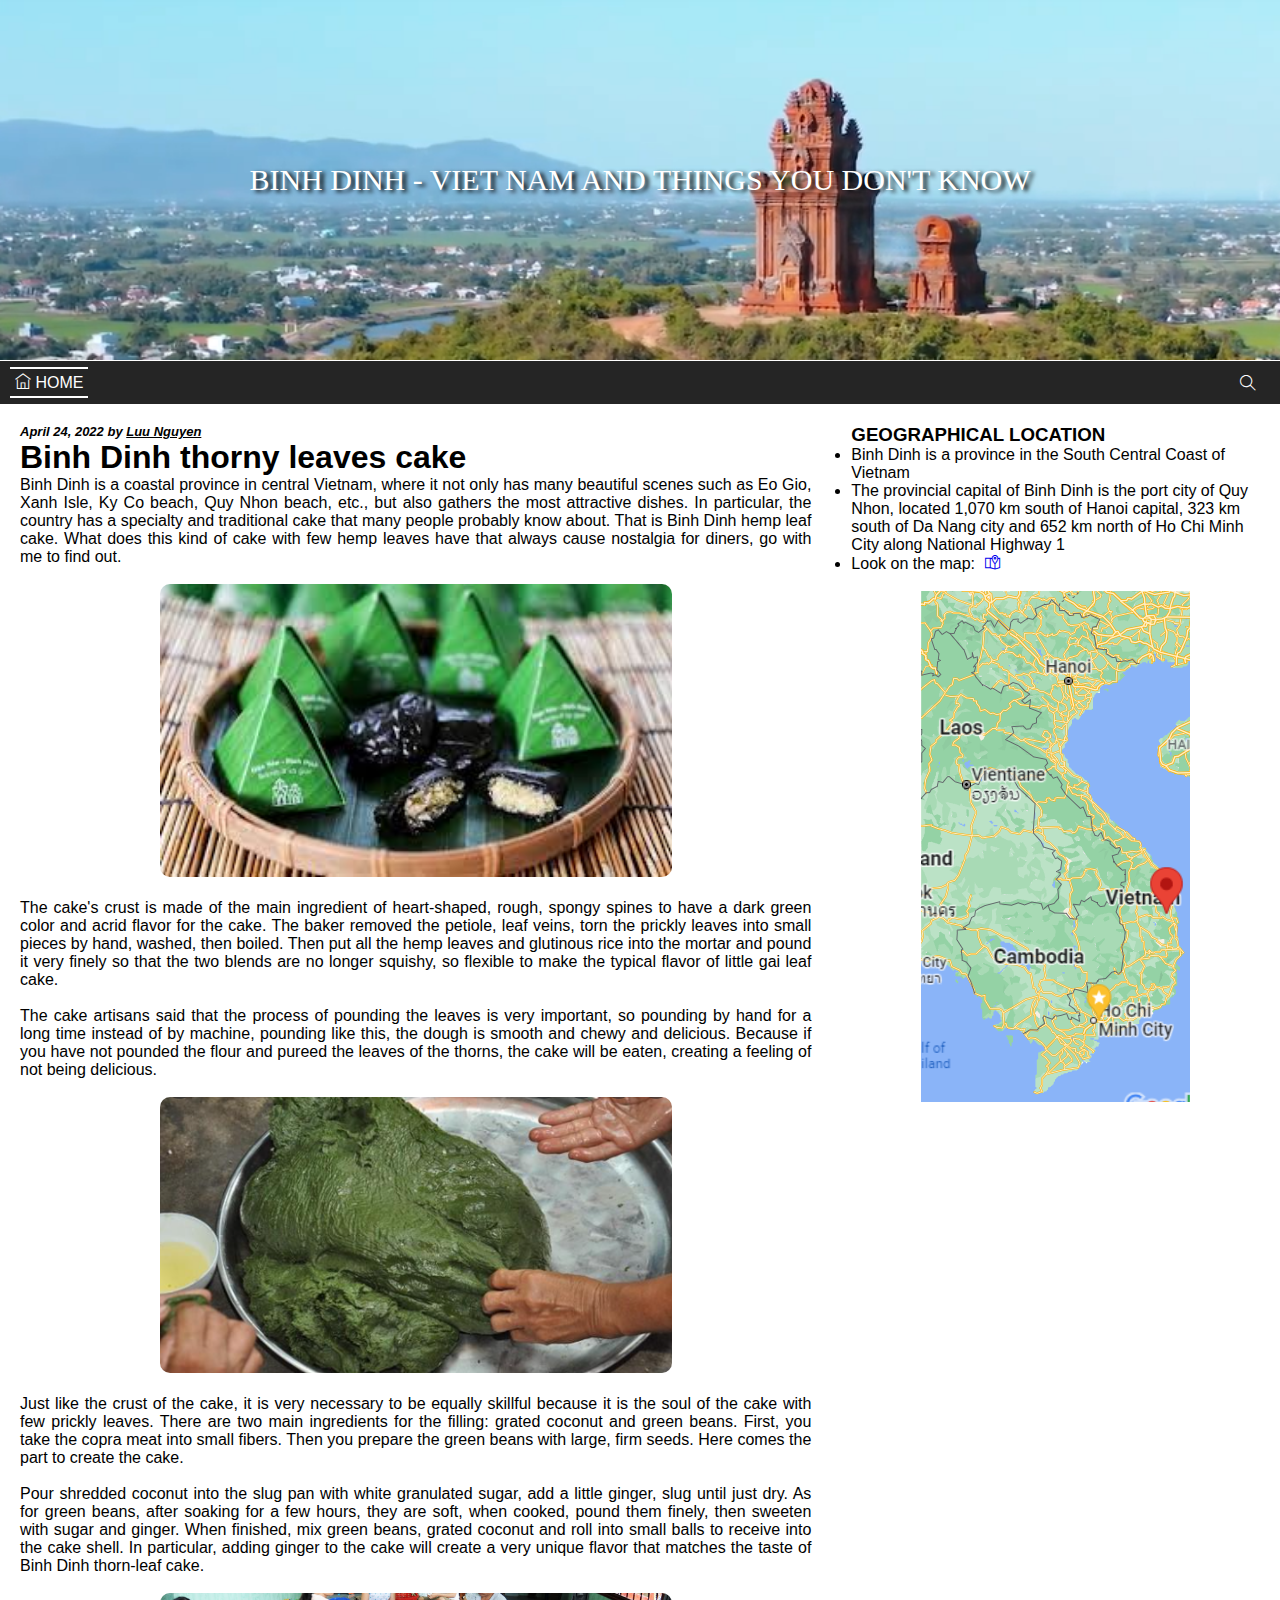
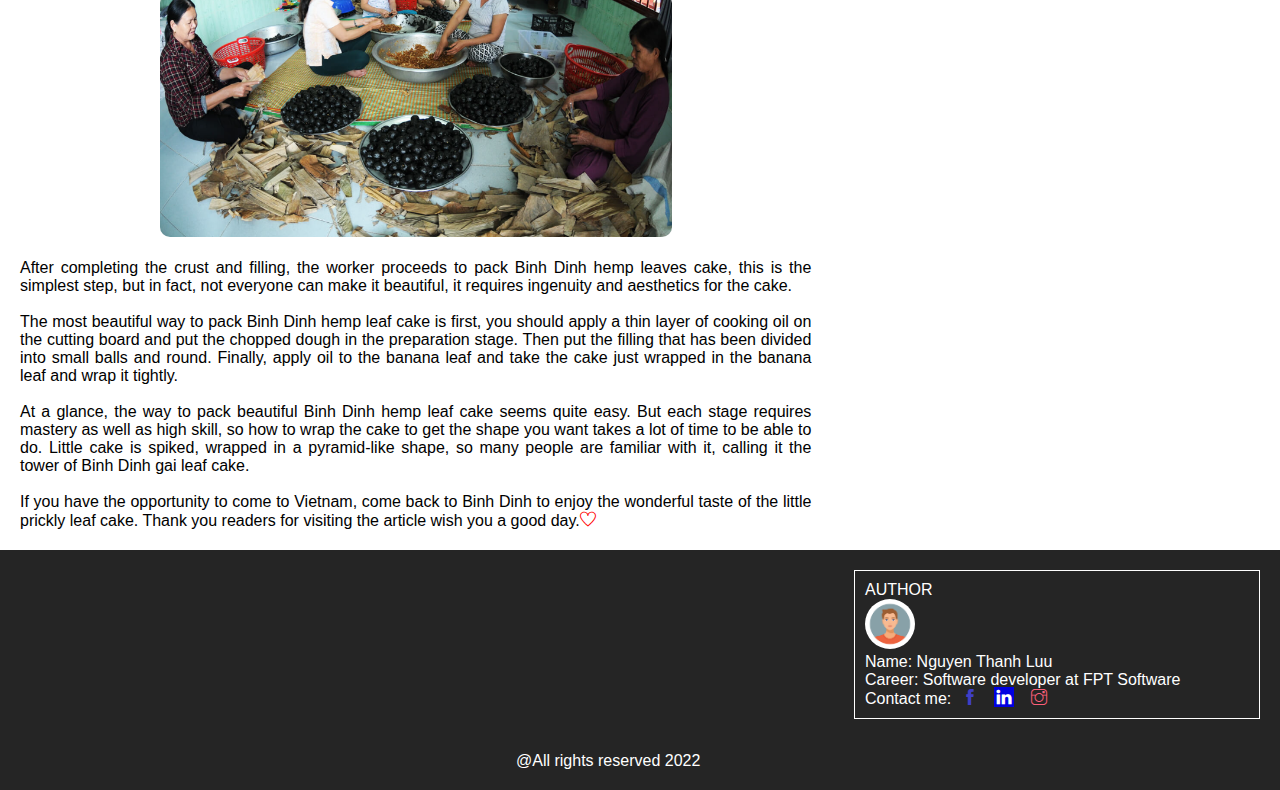
<file: post.html>
<!DOCTYPE html>
<html lang="en">

<head>
    <meta charset="UTF-8" />
    <meta http-equiv="X-UA-Compatible" content="IE=edge" />
    <meta name="viewport" content="width=device-width, initial-scale=1.0" />
    <link rel="stylesheet" href="./styles/post.css" />
    <link rel="stylesheet" href="./themify-icons/themify-icons.css" />
    <title>Binh Dinh - Hometown</title>
</head>

<body>
    <div class="grid-container">
        <header class="grid-item header">
            <span class="text-header">
                BINH DINH - VIET NAM AND THINGS YOU DON'T KNOW
            </span>
        </header>

        <div class="grid-item nav-bar">
            <nav class="nav">
                <a href="./index.html" class="nav-link"><i class="ti-home"></i> HOME</a>
            </nav>
            <div class="search-bar">
                <input type="text" class="textbox" placeholder="Search..." />
                <button class="search-btn">
                    <i class="ti-search"></i>
                </button>
            </div>
        </div>

        <artical class="grid-item main-content">
            <div class="post-info">
                <b><em>April 24, 2022 by <u>Luu Nguyen</u></em></b>
            </div>
            <h1>Binh Dinh thorny leaves cake</h1>
            <div class="post-content">
                <p>
                    Binh Dinh is a coastal province in central Vietnam, where it not
                    only has many beautiful scenes such as Eo Gio, Xanh Isle, Ky Co
                    beach, Quy Nhon beach, etc., but also gathers the most attractive
                    dishes. In particular, the country has a specialty and traditional
                    cake that many people probably know about. That is Binh Dinh hemp
                    leaf cake. What does this kind of cake with few hemp leaves have
                    that always cause nostalgia for diners, go with me to find out.
                </p>
                <br>
                <div class="image-modify">
                    <img class="img-item" src="./imgs/Binh-dinh-hemp-leaf-cake-one.jpg"
                        alt="Binh Dinh hemp leaf picture one" class="illustrate-image" />
                </div>
                <br>
                <p>
                    The cake's crust is made of the main ingredient of heart-shaped,
                    rough, spongy spines to have a dark green color and acrid flavor for
                    the cake. The baker removed the petiole, leaf veins, torn the
                    prickly leaves into small pieces by hand, washed, then boiled. Then
                    put all the hemp leaves and glutinous rice into the mortar and pound
                    it very finely so that the two blends are no longer squishy, ​​so
                    flexible to make the typical flavor of little gai leaf cake.
                </p>
                <br>
                <p>
                    The cake artisans said that the process of pounding the leaves is
                    very important, so pounding by hand for a long time instead of by
                    machine, pounding like this, the dough is smooth and chewy and
                    delicious. Because if you have not pounded the flour and pureed the
                    leaves of the thorns, the cake will be eaten, creating a feeling of
                    not being delicious.
                </p>
                <br>
                <div class="image-modify">
                    <img class="img-item" src="./imgs/Cake-wrapper.PNG" alt="cake wrapper" />
                </div>
                <br>
                <p>
                    Just like the crust of the cake, it is very necessary to be equally
                    skillful because it is the soul of the cake with few prickly leaves.
                    There are two main ingredients for the filling: grated coconut and
                    green beans. First, you take the copra meat into small fibers. Then
                    you prepare the green beans with large, firm seeds. Here comes the
                    part to create the cake.
                </p>
                <br>
                <p>
                    Pour shredded coconut into the slug pan with white granulated sugar,
                    add a little ginger, slug until just dry. As for green beans, after
                    soaking for a few hours, they are soft, when cooked, pound them
                    finely, then sweeten with sugar and ginger. When finished, mix green
                    beans, grated coconut and roll into small balls to receive into the
                    cake shell. In particular, adding ginger to the cake will create a
                    very unique flavor that matches the taste of Binh Dinh thorn-leaf
                    cake.
                </p>
                <br>
                <div class="image-modify">
                    <img class="img-item" src="./imgs/Cake-cover.png" alt="Cake cover" />
                </div>
                <br>
                <p>
                    After completing the crust and filling, the worker proceeds to pack
                    Binh Dinh hemp leaves cake, this is the simplest step, but in fact,
                    not everyone can make it beautiful, it requires ingenuity and
                    aesthetics for the cake.
                </p>
                <br>
                <p>
                    The most beautiful way to pack Binh Dinh hemp leaf cake is first,
                    you should apply a thin layer of cooking oil on the cutting board
                    and put the chopped dough in the preparation stage. Then put the
                    filling that has been divided into small balls and round. Finally,
                    apply oil to the banana leaf and take the cake just wrapped in the
                    banana leaf and wrap it tightly.
                </p>
                <br>
                <p>
                    At a glance, the way to pack beautiful Binh Dinh hemp leaf cake
                    seems quite easy. But each stage requires mastery as well as high
                    skill, so how to wrap the cake to get the shape you want takes a lot
                    of time to be able to do. Little cake is spiked, wrapped in a
                    pyramid-like shape, so many people are familiar with it, calling it
                    the tower of Binh Dinh gai leaf cake.
                </p>
                <br>
                <p>
                    If you have the opportunity to come to Vietnam, come back to Binh
                    Dinh to enjoy the wonderful taste of the little prickly leaf cake.
                    Thank you readers for visiting the article wish you a good day.<i class="ti-heart"></i>
                </p>
            </div>
        </artical>

        <section class="grid-item right-content">
            <h3>GEOGRAPHICAL LOCATION</h3>
            <ul>
                <li>
                    Binh Dinh is a province in the South Central Coast of Vietnam
                </li>
                <li>
                    The provincial capital of Binh Dinh is the port city of Quy Nhon, located
                    1,070 km south of Hanoi capital, 323 km south of Da Nang city and 652
                    km north of Ho Chi Minh City along National Highway 1
                </li>
                <li>
                    Look on the map: <a class="icon-format" href="https://goo.gl/maps/afPmZaGctiFJrm8K8"><i class="ti-map-alt"></i></a>
                </li>
            </ul>
            <br>
            <div class="image-modify">
                <img src="./imgs/Map-Binh-Dinh.PNG" alt="Binh Dinh google map" />
            </div>
        </section>
        
        <footer class="grid-item footer">
            <div class="author-about">
                AUTHOR
                <br>
                <img class="avatar" src="./imgs/My-avatar.png" alt="Author-avatar" />
                <br>
                Name: Nguyen Thanh Luu
                <br>
                Career: Software developer at FPT Software
                <br>
                Contact me: 
                <a class="icon-format" href="#"><i class="ti-facebook"></i></a>
                <a class="icon-format" href="#"><i class="ti-linkedin"></i></a>
                <a class="icon-format" href="#"><i class="ti-instagram"></i></a>
            </div>
            <div class="copyright"><span>@All rights reserved 2022</span></div>
        </footer>
    </div>
</body>

</html>
</file>
<file: styles/index.css>
@import url(./homepage/homepage-general-style.css);
@import url(./homepage/homepage-main-style.css);
@import url(./homepage/homepage-reponsive.css);
</file>
<file: themify-icons/themify-icons.css>
@font-face {
	font-family: 'themify';
	src:url('fonts/themify.eot?-fvbane');
	src:url('fonts/themify.eot?#iefix-fvbane') format('embedded-opentype'),
		url('fonts/themify.woff?-fvbane') format('woff'),
		url('fonts/themify.ttf?-fvbane') format('truetype'),
		url('fonts/themify.svg?-fvbane#themify') format('svg');
	font-weight: normal;
	font-style: normal;
}

[class^="ti-"], [class*=" ti-"] {
	font-family: 'themify';
	speak: none;
	font-style: normal;
	font-weight: normal;
	font-variant: normal;
	text-transform: none;
	line-height: 1;

	/* Better Font Rendering =========== */
	-webkit-font-smoothing: antialiased;
	-moz-osx-font-smoothing: grayscale;
}

.ti-wand:before {
	content: "\e600";
}
.ti-volume:before {
	content: "\e601";
}
.ti-user:before {
	content: "\e602";
}
.ti-unlock:before {
	content: "\e603";
}
.ti-unlink:before {
	content: "\e604";
}
.ti-trash:before {
	content: "\e605";
}
.ti-thought:before {
	content: "\e606";
}
.ti-target:before {
	content: "\e607";
}
.ti-tag:before {
	content: "\e608";
}
.ti-tablet:before {
	content: "\e609";
}
.ti-star:before {
	content: "\e60a";
}
.ti-spray:before {
	content: "\e60b";
}
.ti-signal:before {
	content: "\e60c";
}
.ti-shopping-cart:before {
	content: "\e60d";
}
.ti-shopping-cart-full:before {
	content: "\e60e";
}
.ti-settings:before {
	content: "\e60f";
}
.ti-search:before {
	content: "\e610";
}
.ti-zoom-in:before {
	content: "\e611";
}
.ti-zoom-out:before {
	content: "\e612";
}
.ti-cut:before {
	content: "\e613";
}
.ti-ruler:before {
	content: "\e614";
}
.ti-ruler-pencil:before {
	content: "\e615";
}
.ti-ruler-alt:before {
	content: "\e616";
}
.ti-bookmark:before {
	content: "\e617";
}
.ti-bookmark-alt:before {
	content: "\e618";
}
.ti-reload:before {
	content: "\e619";
}
.ti-plus:before {
	content: "\e61a";
}
.ti-pin:before {
	content: "\e61b";
}
.ti-pencil:before {
	content: "\e61c";
}
.ti-pencil-alt:before {
	content: "\e61d";
}
.ti-paint-roller:before {
	content: "\e61e";
}
.ti-paint-bucket:before {
	content: "\e61f";
}
.ti-na:before {
	content: "\e620";
}
.ti-mobile:before {
	content: "\e621";
}
.ti-minus:before {
	content: "\e622";
}
.ti-medall:before {
	content: "\e623";
}
.ti-medall-alt:before {
	content: "\e624";
}
.ti-marker:before {
	content: "\e625";
}
.ti-marker-alt:before {
	content: "\e626";
}
.ti-arrow-up:before {
	content: "\e627";
}
.ti-arrow-right:before {
	content: "\e628";
}
.ti-arrow-left:before {
	content: "\e629";
}
.ti-arrow-down:before {
	content: "\e62a";
}
.ti-lock:before {
	content: "\e62b";
}
.ti-location-arrow:before {
	content: "\e62c";
}
.ti-link:before {
	content: "\e62d";
}
.ti-layout:before {
	content: "\e62e";
}
.ti-layers:before {
	content: "\e62f";
}
.ti-layers-alt:before {
	content: "\e630";
}
.ti-key:before {
	content: "\e631";
}
.ti-import:before {
	content: "\e632";
}
.ti-image:before {
	content: "\e633";
}
.ti-heart:before {
	content: "\e634";
}
.ti-heart-broken:before {
	content: "\e635";
}
.ti-hand-stop:before {
	content: "\e636";
}
.ti-hand-open:before {
	content: "\e637";
}
.ti-hand-drag:before {
	content: "\e638";
}
.ti-folder:before {
	content: "\e639";
}
.ti-flag:before {
	content: "\e63a";
}
.ti-flag-alt:before {
	content: "\e63b";
}
.ti-flag-alt-2:before {
	content: "\e63c";
}
.ti-eye:before {
	content: "\e63d";
}
.ti-export:before {
	content: "\e63e";
}
.ti-exchange-vertical:before {
	content: "\e63f";
}
.ti-desktop:before {
	content: "\e640";
}
.ti-cup:before {
	content: "\e641";
}
.ti-crown:before {
	content: "\e642";
}
.ti-comments:before {
	content: "\e643";
}
.ti-comment:before {
	content: "\e644";
}
.ti-comment-alt:before {
	content: "\e645";
}
.ti-close:before {
	content: "\e646";
}
.ti-clip:before {
	content: "\e647";
}
.ti-angle-up:before {
	content: "\e648";
}
.ti-angle-right:before {
	content: "\e649";
}
.ti-angle-left:before {
	content: "\e64a";
}
.ti-angle-down:before {
	content: "\e64b";
}
.ti-check:before {
	content: "\e64c";
}
.ti-check-box:before {
	content: "\e64d";
}
.ti-camera:before {
	content: "\e64e";
}
.ti-announcement:before {
	content: "\e64f";
}
.ti-brush:before {
	content: "\e650";
}
.ti-briefcase:before {
	content: "\e651";
}
.ti-bolt:before {
	content: "\e652";
}
.ti-bolt-alt:before {
	content: "\e653";
}
.ti-blackboard:before {
	content: "\e654";
}
.ti-bag:before {
	content: "\e655";
}
.ti-move:before {
	content: "\e656";
}
.ti-arrows-vertical:before {
	content: "\e657";
}
.ti-arrows-horizontal:before {
	content: "\e658";
}
.ti-fullscreen:before {
	content: "\e659";
}
.ti-arrow-top-right:before {
	content: "\e65a";
}
.ti-arrow-top-left:before {
	content: "\e65b";
}
.ti-arrow-circle-up:before {
	content: "\e65c";
}
.ti-arrow-circle-right:before {
	content: "\e65d";
}
.ti-arrow-circle-left:before {
	content: "\e65e";
}
.ti-arrow-circle-down:before {
	content: "\e65f";
}
.ti-angle-double-up:before {
	content: "\e660";
}
.ti-angle-double-right:before {
	content: "\e661";
}
.ti-angle-double-left:before {
	content: "\e662";
}
.ti-angle-double-down:before {
	content: "\e663";
}
.ti-zip:before {
	content: "\e664";
}
.ti-world:before {
	content: "\e665";
}
.ti-wheelchair:before {
	content: "\e666";
}
.ti-view-list:before {
	content: "\e667";
}
.ti-view-list-alt:before {
	content: "\e668";
}
.ti-view-grid:before {
	content: "\e669";
}
.ti-uppercase:before {
	content: "\e66a";
}
.ti-upload:before {
	content: "\e66b";
}
.ti-underline:before {
	content: "\e66c";
}
.ti-truck:before {
	content: "\e66d";
}
.ti-timer:before {
	content: "\e66e";
}
.ti-ticket:before {
	content: "\e66f";
}
.ti-thumb-up:before {
	content: "\e670";
}
.ti-thumb-down:before {
	content: "\e671";
}
.ti-text:before {
	content: "\e672";
}
.ti-stats-up:before {
	content: "\e673";
}
.ti-stats-down:before {
	content: "\e674";
}
.ti-split-v:before {
	content: "\e675";
}
.ti-split-h:before {
	content: "\e676";
}
.ti-smallcap:before {
	content: "\e677";
}
.ti-shine:before {
	content: "\e678";
}
.ti-shift-right:before {
	content: "\e679";
}
.ti-shift-left:before {
	content: "\e67a";
}
.ti-shield:before {
	content: "\e67b";
}
.ti-notepad:before {
	content: "\e67c";
}
.ti-server:before {
	content: "\e67d";
}
.ti-quote-right:before {
	content: "\e67e";
}
.ti-quote-left:before {
	content: "\e67f";
}
.ti-pulse:before {
	content: "\e680";
}
.ti-printer:before {
	content: "\e681";
}
.ti-power-off:before {
	content: "\e682";
}
.ti-plug:before {
	content: "\e683";
}
.ti-pie-chart:before {
	content: "\e684";
}
.ti-paragraph:before {
	content: "\e685";
}
.ti-panel:before {
	content: "\e686";
}
.ti-package:before {
	content: "\e687";
}
.ti-music:before {
	content: "\e688";
}
.ti-music-alt:before {
	content: "\e689";
}
.ti-mouse:before {
	content: "\e68a";
}
.ti-mouse-alt:before {
	content: "\e68b";
}
.ti-money:before {
	content: "\e68c";
}
.ti-microphone:before {
	content: "\e68d";
}
.ti-menu:before {
	content: "\e68e";
}
.ti-menu-alt:before {
	content: "\e68f";
}
.ti-map:before {
	content: "\e690";
}
.ti-map-alt:before {
	content: "\e691";
}
.ti-loop:before {
	content: "\e692";
}
.ti-location-pin:before {
	content: "\e693";
}
.ti-list:before {
	content: "\e694";
}
.ti-light-bulb:before {
	content: "\e695";
}
.ti-Italic:before {
	content: "\e696";
}
.ti-info:before {
	content: "\e697";
}
.ti-infinite:before {
	content: "\e698";
}
.ti-id-badge:before {
	content: "\e699";
}
.ti-hummer:before {
	content: "\e69a";
}
.ti-home:before {
	content: "\e69b";
}
.ti-help:before {
	content: "\e69c";
}
.ti-headphone:before {
	content: "\e69d";
}
.ti-harddrives:before {
	content: "\e69e";
}
.ti-harddrive:before {
	content: "\e69f";
}
.ti-gift:before {
	content: "\e6a0";
}
.ti-game:before {
	content: "\e6a1";
}
.ti-filter:before {
	content: "\e6a2";
}
.ti-files:before {
	content: "\e6a3";
}
.ti-file:before {
	content: "\e6a4";
}
.ti-eraser:before {
	content: "\e6a5";
}
.ti-envelope:before {
	content: "\e6a6";
}
.ti-download:before {
	content: "\e6a7";
}
.ti-direction:before {
	content: "\e6a8";
}
.ti-direction-alt:before {
	content: "\e6a9";
}
.ti-dashboard:before {
	content: "\e6aa";
}
.ti-control-stop:before {
	content: "\e6ab";
}
.ti-control-shuffle:before {
	content: "\e6ac";
}
.ti-control-play:before {
	content: "\e6ad";
}
.ti-control-pause:before {
	content: "\e6ae";
}
.ti-control-forward:before {
	content: "\e6af";
}
.ti-control-backward:before {
	content: "\e6b0";
}
.ti-cloud:before {
	content: "\e6b1";
}
.ti-cloud-up:before {
	content: "\e6b2";
}
.ti-cloud-down:before {
	content: "\e6b3";
}
.ti-clipboard:before {
	content: "\e6b4";
}
.ti-car:before {
	content: "\e6b5";
}
.ti-calendar:before {
	content: "\e6b6";
}
.ti-book:before {
	content: "\e6b7";
}
.ti-bell:before {
	content: "\e6b8";
}
.ti-basketball:before {
	content: "\e6b9";
}
.ti-bar-chart:before {
	content: "\e6ba";
}
.ti-bar-chart-alt:before {
	content: "\e6bb";
}
.ti-back-right:before {
	content: "\e6bc";
}
.ti-back-left:before {
	content: "\e6bd";
}
.ti-arrows-corner:before {
	content: "\e6be";
}
.ti-archive:before {
	content: "\e6bf";
}
.ti-anchor:before {
	content: "\e6c0";
}
.ti-align-right:before {
	content: "\e6c1";
}
.ti-align-left:before {
	content: "\e6c2";
}
.ti-align-justify:before {
	content: "\e6c3";
}
.ti-align-center:before {
	content: "\e6c4";
}
.ti-alert:before {
	content: "\e6c5";
}
.ti-alarm-clock:before {
	content: "\e6c6";
}
.ti-agenda:before {
	content: "\e6c7";
}
.ti-write:before {
	content: "\e6c8";
}
.ti-window:before {
	content: "\e6c9";
}
.ti-widgetized:before {
	content: "\e6ca";
}
.ti-widget:before {
	content: "\e6cb";
}
.ti-widget-alt:before {
	content: "\e6cc";
}
.ti-wallet:before {
	content: "\e6cd";
}
.ti-video-clapper:before {
	content: "\e6ce";
}
.ti-video-camera:before {
	content: "\e6cf";
}
.ti-vector:before {
	content: "\e6d0";
}
.ti-themify-logo:before {
	content: "\e6d1";
}
.ti-themify-favicon:before {
	content: "\e6d2";
}
.ti-themify-favicon-alt:before {
	content: "\e6d3";
}
.ti-support:before {
	content: "\e6d4";
}
.ti-stamp:before {
	content: "\e6d5";
}
.ti-split-v-alt:before {
	content: "\e6d6";
}
.ti-slice:before {
	content: "\e6d7";
}
.ti-shortcode:before {
	content: "\e6d8";
}
.ti-shift-right-alt:before {
	content: "\e6d9";
}
.ti-shift-left-alt:before {
	content: "\e6da";
}
.ti-ruler-alt-2:before {
	content: "\e6db";
}
.ti-receipt:before {
	content: "\e6dc";
}
.ti-pin2:before {
	content: "\e6dd";
}
.ti-pin-alt:before {
	content: "\e6de";
}
.ti-pencil-alt2:before {
	content: "\e6df";
}
.ti-palette:before {
	content: "\e6e0";
}
.ti-more:before {
	content: "\e6e1";
}
.ti-more-alt:before {
	content: "\e6e2";
}
.ti-microphone-alt:before {
	content: "\e6e3";
}
.ti-magnet:before {
	content: "\e6e4";
}
.ti-line-double:before {
	content: "\e6e5";
}
.ti-line-dotted:before {
	content: "\e6e6";
}
.ti-line-dashed:before {
	content: "\e6e7";
}
.ti-layout-width-full:before {
	content: "\e6e8";
}
.ti-layout-width-default:before {
	content: "\e6e9";
}
.ti-layout-width-default-alt:before {
	content: "\e6ea";
}
.ti-layout-tab:before {
	content: "\e6eb";
}
.ti-layout-tab-window:before {
	content: "\e6ec";
}
.ti-layout-tab-v:before {
	content: "\e6ed";
}
.ti-layout-tab-min:before {
	content: "\e6ee";
}
.ti-layout-slider:before {
	content: "\e6ef";
}
.ti-layout-slider-alt:before {
	content: "\e6f0";
}
.ti-layout-sidebar-right:before {
	content: "\e6f1";
}
.ti-layout-sidebar-none:before {
	content: "\e6f2";
}
.ti-layout-sidebar-left:before {
	content: "\e6f3";
}
.ti-layout-placeholder:before {
	content: "\e6f4";
}
.ti-layout-menu:before {
	content: "\e6f5";
}
.ti-layout-menu-v:before {
	content: "\e6f6";
}
.ti-layout-menu-separated:before {
	content: "\e6f7";
}
.ti-layout-menu-full:before {
	content: "\e6f8";
}
.ti-layout-media-right-alt:before {
	content: "\e6f9";
}
.ti-layout-media-right:before {
	content: "\e6fa";
}
.ti-layout-media-overlay:before {
	content: "\e6fb";
}
.ti-layout-media-overlay-alt:before {
	content: "\e6fc";
}
.ti-layout-media-overlay-alt-2:before {
	content: "\e6fd";
}
.ti-layout-media-left-alt:before {
	content: "\e6fe";
}
.ti-layout-media-left:before {
	content: "\e6ff";
}
.ti-layout-media-center-alt:before {
	content: "\e700";
}
.ti-layout-media-center:before {
	content: "\e701";
}
.ti-layout-list-thumb:before {
	content: "\e702";
}
.ti-layout-list-thumb-alt:before {
	content: "\e703";
}
.ti-layout-list-post:before {
	content: "\e704";
}
.ti-layout-list-large-image:before {
	content: "\e705";
}
.ti-layout-line-solid:before {
	content: "\e706";
}
.ti-layout-grid4:before {
	content: "\e707";
}
.ti-layout-grid3:before {
	content: "\e708";
}
.ti-layout-grid2:before {
	content: "\e709";
}
.ti-layout-grid2-thumb:before {
	content: "\e70a";
}
.ti-layout-cta-right:before {
	content: "\e70b";
}
.ti-layout-cta-left:before {
	content: "\e70c";
}
.ti-layout-cta-center:before {
	content: "\e70d";
}
.ti-layout-cta-btn-right:before {
	content: "\e70e";
}
.ti-layout-cta-btn-left:before {
	content: "\e70f";
}
.ti-layout-column4:before {
	content: "\e710";
}
.ti-layout-column3:before {
	content: "\e711";
}
.ti-layout-column2:before {
	content: "\e712";
}
.ti-layout-accordion-separated:before {
	content: "\e713";
}
.ti-layout-accordion-merged:before {
	content: "\e714";
}
.ti-layout-accordion-list:before {
	content: "\e715";
}
.ti-ink-pen:before {
	content: "\e716";
}
.ti-info-alt:before {
	content: "\e717";
}
.ti-help-alt:before {
	content: "\e718";
}
.ti-headphone-alt:before {
	content: "\e719";
}
.ti-hand-point-up:before {
	content: "\e71a";
}
.ti-hand-point-right:before {
	content: "\e71b";
}
.ti-hand-point-left:before {
	content: "\e71c";
}
.ti-hand-point-down:before {
	content: "\e71d";
}
.ti-gallery:before {
	content: "\e71e";
}
.ti-face-smile:before {
	content: "\e71f";
}
.ti-face-sad:before {
	content: "\e720";
}
.ti-credit-card:before {
	content: "\e721";
}
.ti-control-skip-forward:before {
	content: "\e722";
}
.ti-control-skip-backward:before {
	content: "\e723";
}
.ti-control-record:before {
	content: "\e724";
}
.ti-control-eject:before {
	content: "\e725";
}
.ti-comments-smiley:before {
	content: "\e726";
}
.ti-brush-alt:before {
	content: "\e727";
}
.ti-youtube:before {
	content: "\e728";
}
.ti-vimeo:before {
	content: "\e729";
}
.ti-twitter:before {
	content: "\e72a";
}
.ti-time:before {
	content: "\e72b";
}
.ti-tumblr:before {
	content: "\e72c";
}
.ti-skype:before {
	content: "\e72d";
}
.ti-share:before {
	content: "\e72e";
}
.ti-share-alt:before {
	content: "\e72f";
}
.ti-rocket:before {
	content: "\e730";
}
.ti-pinterest:before {
	content: "\e731";
}
.ti-new-window:before {
	content: "\e732";
}
.ti-microsoft:before {
	content: "\e733";
}
.ti-list-ol:before {
	content: "\e734";
}
.ti-linkedin:before {
	content: "\e735";
}
.ti-layout-sidebar-2:before {
	content: "\e736";
}
.ti-layout-grid4-alt:before {
	content: "\e737";
}
.ti-layout-grid3-alt:before {
	content: "\e738";
}
.ti-layout-grid2-alt:before {
	content: "\e739";
}
.ti-layout-column4-alt:before {
	content: "\e73a";
}
.ti-layout-column3-alt:before {
	content: "\e73b";
}
.ti-layout-column2-alt:before {
	content: "\e73c";
}
.ti-instagram:before {
	content: "\e73d";
}
.ti-google:before {
	content: "\e73e";
}
.ti-github:before {
	content: "\e73f";
}
.ti-flickr:before {
	content: "\e740";
}
.ti-facebook:before {
	content: "\e741";
}
.ti-dropbox:before {
	content: "\e742";
}
.ti-dribbble:before {
	content: "\e743";
}
.ti-apple:before {
	content: "\e744";
}
.ti-android:before {
	content: "\e745";
}
.ti-save:before {
	content: "\e746";
}
.ti-save-alt:before {
	content: "\e747";
}
.ti-yahoo:before {
	content: "\e748";
}
.ti-wordpress:before {
	content: "\e749";
}
.ti-vimeo-alt:before {
	content: "\e74a";
}
.ti-twitter-alt:before {
	content: "\e74b";
}
.ti-tumblr-alt:before {
	content: "\e74c";
}
.ti-trello:before {
	content: "\e74d";
}
.ti-stack-overflow:before {
	content: "\e74e";
}
.ti-soundcloud:before {
	content: "\e74f";
}
.ti-sharethis:before {
	content: "\e750";
}
.ti-sharethis-alt:before {
	content: "\e751";
}
.ti-reddit:before {
	content: "\e752";
}
.ti-pinterest-alt:before {
	content: "\e753";
}
.ti-microsoft-alt:before {
	content: "\e754";
}
.ti-linux:before {
	content: "\e755";
}
.ti-jsfiddle:before {
	content: "\e756";
}
.ti-joomla:before {
	content: "\e757";
}
.ti-html5:before {
	content: "\e758";
}
.ti-flickr-alt:before {
	content: "\e759";
}
.ti-email:before {
	content: "\e75a";
}
.ti-drupal:before {
	content: "\e75b";
}
.ti-dropbox-alt:before {
	content: "\e75c";
}
.ti-css3:before {
	content: "\e75d";
}
.ti-rss:before {
	content: "\e75e";
}
.ti-rss-alt:before {
	content: "\e75f";
}
</file>
<file: themify-icons/demo-files/demo.css>
body {
	font: normal 1em/1.5em Arial, Helvetica, sans-serif;
	max-width: 90%;
	margin: 30px auto 0;
}
h1, h3 {
	font-weight: normal;
}
h3 {
	font-size: 1.4;
	text-transform: uppercase;
	letter-spacing: 1px;
}

.icon-section {
	margin: 0 0 3em;
	clear: both;
	overflow: hidden;
}
.icon-container {
	width: 240px; 
	padding: .7em 0;
	float: left; 
	position: relative;
	text-align: left;
}
.icon-container [class^="ti-"], 
.icon-container [class*=" ti-"] {
	color: #000;
	position: absolute;
	margin-top: 3px;
	transition: .3s;
}
.icon-container:hover [class^="ti-"],
.icon-container:hover [class*=" ti-"] {
	font-size: 2.2em;
	margin-top: -5px;
}
.icon-container:hover .icon-name {
	color: #000;
}
.icon-name {
	color: #aaa;
	margin-left: 35px;
	font-size: .8em;
	transition: .3s;
}
.icon-container:hover .icon-name {
	margin-left: 45px;
}
</file>
<file: themify-icons/ie7/ie7.css>
.ti-wand {
	*zoom: expression(this.runtimeStyle['zoom'] = '1', this.innerHTML = '&#xe600;');
}
.ti-volume {
	*zoom: expression(this.runtimeStyle['zoom'] = '1', this.innerHTML = '&#xe601;');
}
.ti-user {
	*zoom: expression(this.runtimeStyle['zoom'] = '1', this.innerHTML = '&#xe602;');
}
.ti-unlock {
	*zoom: expression(this.runtimeStyle['zoom'] = '1', this.innerHTML = '&#xe603;');
}
.ti-unlink {
	*zoom: expression(this.runtimeStyle['zoom'] = '1', this.innerHTML = '&#xe604;');
}
.ti-trash {
	*zoom: expression(this.runtimeStyle['zoom'] = '1', this.innerHTML = '&#xe605;');
}
.ti-thought {
	*zoom: expression(this.runtimeStyle['zoom'] = '1', this.innerHTML = '&#xe606;');
}
.ti-target {
	*zoom: expression(this.runtimeStyle['zoom'] = '1', this.innerHTML = '&#xe607;');
}
.ti-tag {
	*zoom: expression(this.runtimeStyle['zoom'] = '1', this.innerHTML = '&#xe608;');
}
.ti-tablet {
	*zoom: expression(this.runtimeStyle['zoom'] = '1', this.innerHTML = '&#xe609;');
}
.ti-star {
	*zoom: expression(this.runtimeStyle['zoom'] = '1', this.innerHTML = '&#xe60a;');
}
.ti-spray {
	*zoom: expression(this.runtimeStyle['zoom'] = '1', this.innerHTML = '&#xe60b;');
}
.ti-signal {
	*zoom: expression(this.runtimeStyle['zoom'] = '1', this.innerHTML = '&#xe60c;');
}
.ti-shopping-cart {
	*zoom: expression(this.runtimeStyle['zoom'] = '1', this.innerHTML = '&#xe60d;');
}
.ti-shopping-cart-full {
	*zoom: expression(this.runtimeStyle['zoom'] = '1', this.innerHTML = '&#xe60e;');
}
.ti-settings {
	*zoom: expression(this.runtimeStyle['zoom'] = '1', this.innerHTML = '&#xe60f;');
}
.ti-search {
	*zoom: expression(this.runtimeStyle['zoom'] = '1', this.innerHTML = '&#xe610;');
}
.ti-zoom-in {
	*zoom: expression(this.runtimeStyle['zoom'] = '1', this.innerHTML = '&#xe611;');
}
.ti-zoom-out {
	*zoom: expression(this.runtimeStyle['zoom'] = '1', this.innerHTML = '&#xe612;');
}
.ti-cut {
	*zoom: expression(this.runtimeStyle['zoom'] = '1', this.innerHTML = '&#xe613;');
}
.ti-ruler {
	*zoom: expression(this.runtimeStyle['zoom'] = '1', this.innerHTML = '&#xe614;');
}
.ti-ruler-pencil {
	*zoom: expression(this.runtimeStyle['zoom'] = '1', this.innerHTML = '&#xe615;');
}
.ti-ruler-alt {
	*zoom: expression(this.runtimeStyle['zoom'] = '1', this.innerHTML = '&#xe616;');
}
.ti-bookmark {
	*zoom: expression(this.runtimeStyle['zoom'] = '1', this.innerHTML = '&#xe617;');
}
.ti-bookmark-alt {
	*zoom: expression(this.runtimeStyle['zoom'] = '1', this.innerHTML = '&#xe618;');
}
.ti-reload {
	*zoom: expression(this.runtimeStyle['zoom'] = '1', this.innerHTML = '&#xe619;');
}
.ti-plus {
	*zoom: expression(this.runtimeStyle['zoom'] = '1', this.innerHTML = '&#xe61a;');
}
.ti-pin {
	*zoom: expression(this.runtimeStyle['zoom'] = '1', this.innerHTML = '&#xe61b;');
}
.ti-pencil {
	*zoom: expression(this.runtimeStyle['zoom'] = '1', this.innerHTML = '&#xe61c;');
}
.ti-pencil-alt {
	*zoom: expression(this.runtimeStyle['zoom'] = '1', this.innerHTML = '&#xe61d;');
}
.ti-paint-roller {
	*zoom: expression(this.runtimeStyle['zoom'] = '1', this.innerHTML = '&#xe61e;');
}
.ti-paint-bucket {
	*zoom: expression(this.runtimeStyle['zoom'] = '1', this.innerHTML = '&#xe61f;');
}
.ti-na {
	*zoom: expression(this.runtimeStyle['zoom'] = '1', this.innerHTML = '&#xe620;');
}
.ti-mobile {
	*zoom: expression(this.runtimeStyle['zoom'] = '1', this.innerHTML = '&#xe621;');
}
.ti-minus {
	*zoom: expression(this.runtimeStyle['zoom'] = '1', this.innerHTML = '&#xe622;');
}
.ti-medall {
	*zoom: expression(this.runtimeStyle['zoom'] = '1', this.innerHTML = '&#xe623;');
}
.ti-medall-alt {
	*zoom: expression(this.runtimeStyle['zoom'] = '1', this.innerHTML = '&#xe624;');
}
.ti-marker {
	*zoom: expression(this.runtimeStyle['zoom'] = '1', this.innerHTML = '&#xe625;');
}
.ti-marker-alt {
	*zoom: expression(this.runtimeStyle['zoom'] = '1', this.innerHTML = '&#xe626;');
}
.ti-arrow-up {
	*zoom: expression(this.runtimeStyle['zoom'] = '1', this.innerHTML = '&#xe627;');
}
.ti-arrow-right {
	*zoom: expression(this.runtimeStyle['zoom'] = '1', this.innerHTML = '&#xe628;');
}
.ti-arrow-left {
	*zoom: expression(this.runtimeStyle['zoom'] = '1', this.innerHTML = '&#xe629;');
}
.ti-arrow-down {
	*zoom: expression(this.runtimeStyle['zoom'] = '1', this.innerHTML = '&#xe62a;');
}
.ti-lock {
	*zoom: expression(this.runtimeStyle['zoom'] = '1', this.innerHTML = '&#xe62b;');
}
.ti-location-arrow {
	*zoom: expression(this.runtimeStyle['zoom'] = '1', this.innerHTML = '&#xe62c;');
}
.ti-link {
	*zoom: expression(this.runtimeStyle['zoom'] = '1', this.innerHTML = '&#xe62d;');
}
.ti-layout {
	*zoom: expression(this.runtimeStyle['zoom'] = '1', this.innerHTML = '&#xe62e;');
}
.ti-layers {
	*zoom: expression(this.runtimeStyle['zoom'] = '1', this.innerHTML = '&#xe62f;');
}
.ti-layers-alt {
	*zoom: expression(this.runtimeStyle['zoom'] = '1', this.innerHTML = '&#xe630;');
}
.ti-key {
	*zoom: expression(this.runtimeStyle['zoom'] = '1', this.innerHTML = '&#xe631;');
}
.ti-import {
	*zoom: expression(this.runtimeStyle['zoom'] = '1', this.innerHTML = '&#xe632;');
}
.ti-image {
	*zoom: expression(this.runtimeStyle['zoom'] = '1', this.innerHTML = '&#xe633;');
}
.ti-heart {
	*zoom: expression(this.runtimeStyle['zoom'] = '1', this.innerHTML = '&#xe634;');
}
.ti-heart-broken {
	*zoom: expression(this.runtimeStyle['zoom'] = '1', this.innerHTML = '&#xe635;');
}
.ti-hand-stop {
	*zoom: expression(this.runtimeStyle['zoom'] = '1', this.innerHTML = '&#xe636;');
}
.ti-hand-open {
	*zoom: expression(this.runtimeStyle['zoom'] = '1', this.innerHTML = '&#xe637;');
}
.ti-hand-drag {
	*zoom: expression(this.runtimeStyle['zoom'] = '1', this.innerHTML = '&#xe638;');
}
.ti-folder {
	*zoom: expression(this.runtimeStyle['zoom'] = '1', this.innerHTML = '&#xe639;');
}
.ti-flag {
	*zoom: expression(this.runtimeStyle['zoom'] = '1', this.innerHTML = '&#xe63a;');
}
.ti-flag-alt {
	*zoom: expression(this.runtimeStyle['zoom'] = '1', this.innerHTML = '&#xe63b;');
}
.ti-flag-alt-2 {
	*zoom: expression(this.runtimeStyle['zoom'] = '1', this.innerHTML = '&#xe63c;');
}
.ti-eye {
	*zoom: expression(this.runtimeStyle['zoom'] = '1', this.innerHTML = '&#xe63d;');
}
.ti-export {
	*zoom: expression(this.runtimeStyle['zoom'] = '1', this.innerHTML = '&#xe63e;');
}
.ti-exchange-vertical {
	*zoom: expression(this.runtimeStyle['zoom'] = '1', this.innerHTML = '&#xe63f;');
}
.ti-desktop {
	*zoom: expression(this.runtimeStyle['zoom'] = '1', this.innerHTML = '&#xe640;');
}
.ti-cup {
	*zoom: expression(this.runtimeStyle['zoom'] = '1', this.innerHTML = '&#xe641;');
}
.ti-crown {
	*zoom: expression(this.runtimeStyle['zoom'] = '1', this.innerHTML = '&#xe642;');
}
.ti-comments {
	*zoom: expression(this.runtimeStyle['zoom'] = '1', this.innerHTML = '&#xe643;');
}
.ti-comment {
	*zoom: expression(this.runtimeStyle['zoom'] = '1', this.innerHTML = '&#xe644;');
}
.ti-comment-alt {
	*zoom: expression(this.runtimeStyle['zoom'] = '1', this.innerHTML = '&#xe645;');
}
.ti-close {
	*zoom: expression(this.runtimeStyle['zoom'] = '1', this.innerHTML = '&#xe646;');
}
.ti-clip {
	*zoom: expression(this.runtimeStyle['zoom'] = '1', this.innerHTML = '&#xe647;');
}
.ti-angle-up {
	*zoom: expression(this.runtimeStyle['zoom'] = '1', this.innerHTML = '&#xe648;');
}
.ti-angle-right {
	*zoom: expression(this.runtimeStyle['zoom'] = '1', this.innerHTML = '&#xe649;');
}
.ti-angle-left {
	*zoom: expression(this.runtimeStyle['zoom'] = '1', this.innerHTML = '&#xe64a;');
}
.ti-angle-down {
	*zoom: expression(this.runtimeStyle['zoom'] = '1', this.innerHTML = '&#xe64b;');
}
.ti-check {
	*zoom: expression(this.runtimeStyle['zoom'] = '1', this.innerHTML = '&#xe64c;');
}
.ti-check-box {
	*zoom: expression(this.runtimeStyle['zoom'] = '1', this.innerHTML = '&#xe64d;');
}
.ti-camera {
	*zoom: expression(this.runtimeStyle['zoom'] = '1', this.innerHTML = '&#xe64e;');
}
.ti-announcement {
	*zoom: expression(this.runtimeStyle['zoom'] = '1', this.innerHTML = '&#xe64f;');
}
.ti-brush {
	*zoom: expression(this.runtimeStyle['zoom'] = '1', this.innerHTML = '&#xe650;');
}
.ti-briefcase {
	*zoom: expression(this.runtimeStyle['zoom'] = '1', this.innerHTML = '&#xe651;');
}
.ti-bolt {
	*zoom: expression(this.runtimeStyle['zoom'] = '1', this.innerHTML = '&#xe652;');
}
.ti-bolt-alt {
	*zoom: expression(this.runtimeStyle['zoom'] = '1', this.innerHTML = '&#xe653;');
}
.ti-blackboard {
	*zoom: expression(this.runtimeStyle['zoom'] = '1', this.innerHTML = '&#xe654;');
}
.ti-bag {
	*zoom: expression(this.runtimeStyle['zoom'] = '1', this.innerHTML = '&#xe655;');
}
.ti-move {
	*zoom: expression(this.runtimeStyle['zoom'] = '1', this.innerHTML = '&#xe656;');
}
.ti-arrows-vertical {
	*zoom: expression(this.runtimeStyle['zoom'] = '1', this.innerHTML = '&#xe657;');
}
.ti-arrows-horizontal {
	*zoom: expression(this.runtimeStyle['zoom'] = '1', this.innerHTML = '&#xe658;');
}
.ti-fullscreen {
	*zoom: expression(this.runtimeStyle['zoom'] = '1', this.innerHTML = '&#xe659;');
}
.ti-arrow-top-right {
	*zoom: expression(this.runtimeStyle['zoom'] = '1', this.innerHTML = '&#xe65a;');
}
.ti-arrow-top-left {
	*zoom: expression(this.runtimeStyle['zoom'] = '1', this.innerHTML = '&#xe65b;');
}
.ti-arrow-circle-up {
	*zoom: expression(this.runtimeStyle['zoom'] = '1', this.innerHTML = '&#xe65c;');
}
.ti-arrow-circle-right {
	*zoom: expression(this.runtimeStyle['zoom'] = '1', this.innerHTML = '&#xe65d;');
}
.ti-arrow-circle-left {
	*zoom: expression(this.runtimeStyle['zoom'] = '1', this.innerHTML = '&#xe65e;');
}
.ti-arrow-circle-down {
	*zoom: expression(this.runtimeStyle['zoom'] = '1', this.innerHTML = '&#xe65f;');
}
.ti-angle-double-up {
	*zoom: expression(this.runtimeStyle['zoom'] = '1', this.innerHTML = '&#xe660;');
}
.ti-angle-double-right {
	*zoom: expression(this.runtimeStyle['zoom'] = '1', this.innerHTML = '&#xe661;');
}
.ti-angle-double-left {
	*zoom: expression(this.runtimeStyle['zoom'] = '1', this.innerHTML = '&#xe662;');
}
.ti-angle-double-down {
	*zoom: expression(this.runtimeStyle['zoom'] = '1', this.innerHTML = '&#xe663;');
}
.ti-zip {
	*zoom: expression(this.runtimeStyle['zoom'] = '1', this.innerHTML = '&#xe664;');
}
.ti-world {
	*zoom: expression(this.runtimeStyle['zoom'] = '1', this.innerHTML = '&#xe665;');
}
.ti-wheelchair {
	*zoom: expression(this.runtimeStyle['zoom'] = '1', this.innerHTML = '&#xe666;');
}
.ti-view-list {
	*zoom: expression(this.runtimeStyle['zoom'] = '1', this.innerHTML = '&#xe667;');
}
.ti-view-list-alt {
	*zoom: expression(this.runtimeStyle['zoom'] = '1', this.innerHTML = '&#xe668;');
}
.ti-view-grid {
	*zoom: expression(this.runtimeStyle['zoom'] = '1', this.innerHTML = '&#xe669;');
}
.ti-uppercase {
	*zoom: expression(this.runtimeStyle['zoom'] = '1', this.innerHTML = '&#xe66a;');
}
.ti-upload {
	*zoom: expression(this.runtimeStyle['zoom'] = '1', this.innerHTML = '&#xe66b;');
}
.ti-underline {
	*zoom: expression(this.runtimeStyle['zoom'] = '1', this.innerHTML = '&#xe66c;');
}
.ti-truck {
	*zoom: expression(this.runtimeStyle['zoom'] = '1', this.innerHTML = '&#xe66d;');
}
.ti-timer {
	*zoom: expression(this.runtimeStyle['zoom'] = '1', this.innerHTML = '&#xe66e;');
}
.ti-ticket {
	*zoom: expression(this.runtimeStyle['zoom'] = '1', this.innerHTML = '&#xe66f;');
}
.ti-thumb-up {
	*zoom: expression(this.runtimeStyle['zoom'] = '1', this.innerHTML = '&#xe670;');
}
.ti-thumb-down {
	*zoom: expression(this.runtimeStyle['zoom'] = '1', this.innerHTML = '&#xe671;');
}
.ti-text {
	*zoom: expression(this.runtimeStyle['zoom'] = '1', this.innerHTML = '&#xe672;');
}
.ti-stats-up {
	*zoom: expression(this.runtimeStyle['zoom'] = '1', this.innerHTML = '&#xe673;');
}
.ti-stats-down {
	*zoom: expression(this.runtimeStyle['zoom'] = '1', this.innerHTML = '&#xe674;');
}
.ti-split-v {
	*zoom: expression(this.runtimeStyle['zoom'] = '1', this.innerHTML = '&#xe675;');
}
.ti-split-h {
	*zoom: expression(this.runtimeStyle['zoom'] = '1', this.innerHTML = '&#xe676;');
}
.ti-smallcap {
	*zoom: expression(this.runtimeStyle['zoom'] = '1', this.innerHTML = '&#xe677;');
}
.ti-shine {
	*zoom: expression(this.runtimeStyle['zoom'] = '1', this.innerHTML = '&#xe678;');
}
.ti-shift-right {
	*zoom: expression(this.runtimeStyle['zoom'] = '1', this.innerHTML = '&#xe679;');
}
.ti-shift-left {
	*zoom: expression(this.runtimeStyle['zoom'] = '1', this.innerHTML = '&#xe67a;');
}
.ti-shield {
	*zoom: expression(this.runtimeStyle['zoom'] = '1', this.innerHTML = '&#xe67b;');
}
.ti-notepad {
	*zoom: expression(this.runtimeStyle['zoom'] = '1', this.innerHTML = '&#xe67c;');
}
.ti-server {
	*zoom: expression(this.runtimeStyle['zoom'] = '1', this.innerHTML = '&#xe67d;');
}
.ti-quote-right {
	*zoom: expression(this.runtimeStyle['zoom'] = '1', this.innerHTML = '&#xe67e;');
}
.ti-quote-left {
	*zoom: expression(this.runtimeStyle['zoom'] = '1', this.innerHTML = '&#xe67f;');
}
.ti-pulse {
	*zoom: expression(this.runtimeStyle['zoom'] = '1', this.innerHTML = '&#xe680;');
}
.ti-printer {
	*zoom: expression(this.runtimeStyle['zoom'] = '1', this.innerHTML = '&#xe681;');
}
.ti-power-off {
	*zoom: expression(this.runtimeStyle['zoom'] = '1', this.innerHTML = '&#xe682;');
}
.ti-plug {
	*zoom: expression(this.runtimeStyle['zoom'] = '1', this.innerHTML = '&#xe683;');
}
.ti-pie-chart {
	*zoom: expression(this.runtimeStyle['zoom'] = '1', this.innerHTML = '&#xe684;');
}
.ti-paragraph {
	*zoom: expression(this.runtimeStyle['zoom'] = '1', this.innerHTML = '&#xe685;');
}
.ti-panel {
	*zoom: expression(this.runtimeStyle['zoom'] = '1', this.innerHTML = '&#xe686;');
}
.ti-package {
	*zoom: expression(this.runtimeStyle['zoom'] = '1', this.innerHTML = '&#xe687;');
}
.ti-music {
	*zoom: expression(this.runtimeStyle['zoom'] = '1', this.innerHTML = '&#xe688;');
}
.ti-music-alt {
	*zoom: expression(this.runtimeStyle['zoom'] = '1', this.innerHTML = '&#xe689;');
}
.ti-mouse {
	*zoom: expression(this.runtimeStyle['zoom'] = '1', this.innerHTML = '&#xe68a;');
}
.ti-mouse-alt {
	*zoom: expression(this.runtimeStyle['zoom'] = '1', this.innerHTML = '&#xe68b;');
}
.ti-money {
	*zoom: expression(this.runtimeStyle['zoom'] = '1', this.innerHTML = '&#xe68c;');
}
.ti-microphone {
	*zoom: expression(this.runtimeStyle['zoom'] = '1', this.innerHTML = '&#xe68d;');
}
.ti-menu {
	*zoom: expression(this.runtimeStyle['zoom'] = '1', this.innerHTML = '&#xe68e;');
}
.ti-menu-alt {
	*zoom: expression(this.runtimeStyle['zoom'] = '1', this.innerHTML = '&#xe68f;');
}
.ti-map {
	*zoom: expression(this.runtimeStyle['zoom'] = '1', this.innerHTML = '&#xe690;');
}
.ti-map-alt {
	*zoom: expression(this.runtimeStyle['zoom'] = '1', this.innerHTML = '&#xe691;');
}
.ti-loop {
	*zoom: expression(this.runtimeStyle['zoom'] = '1', this.innerHTML = '&#xe692;');
}
.ti-location-pin {
	*zoom: expression(this.runtimeStyle['zoom'] = '1', this.innerHTML = '&#xe693;');
}
.ti-list {
	*zoom: expression(this.runtimeStyle['zoom'] = '1', this.innerHTML = '&#xe694;');
}
.ti-light-bulb {
	*zoom: expression(this.runtimeStyle['zoom'] = '1', this.innerHTML = '&#xe695;');
}
.ti-Italic {
	*zoom: expression(this.runtimeStyle['zoom'] = '1', this.innerHTML = '&#xe696;');
}
.ti-info {
	*zoom: expression(this.runtimeStyle['zoom'] = '1', this.innerHTML = '&#xe697;');
}
.ti-infinite {
	*zoom: expression(this.runtimeStyle['zoom'] = '1', this.innerHTML = '&#xe698;');
}
.ti-id-badge {
	*zoom: expression(this.runtimeStyle['zoom'] = '1', this.innerHTML = '&#xe699;');
}
.ti-hummer {
	*zoom: expression(this.runtimeStyle['zoom'] = '1', this.innerHTML = '&#xe69a;');
}
.ti-home {
	*zoom: expression(this.runtimeStyle['zoom'] = '1', this.innerHTML = '&#xe69b;');
}
.ti-help {
	*zoom: expression(this.runtimeStyle['zoom'] = '1', this.innerHTML = '&#xe69c;');
}
.ti-headphone {
	*zoom: expression(this.runtimeStyle['zoom'] = '1', this.innerHTML = '&#xe69d;');
}
.ti-harddrives {
	*zoom: expression(this.runtimeStyle['zoom'] = '1', this.innerHTML = '&#xe69e;');
}
.ti-harddrive {
	*zoom: expression(this.runtimeStyle['zoom'] = '1', this.innerHTML = '&#xe69f;');
}
.ti-gift {
	*zoom: expression(this.runtimeStyle['zoom'] = '1', this.innerHTML = '&#xe6a0;');
}
.ti-game {
	*zoom: expression(this.runtimeStyle['zoom'] = '1', this.innerHTML = '&#xe6a1;');
}
.ti-filter {
	*zoom: expression(this.runtimeStyle['zoom'] = '1', this.innerHTML = '&#xe6a2;');
}
.ti-files {
	*zoom: expression(this.runtimeStyle['zoom'] = '1', this.innerHTML = '&#xe6a3;');
}
.ti-file {
	*zoom: expression(this.runtimeStyle['zoom'] = '1', this.innerHTML = '&#xe6a4;');
}
.ti-eraser {
	*zoom: expression(this.runtimeStyle['zoom'] = '1', this.innerHTML = '&#xe6a5;');
}
.ti-envelope {
	*zoom: expression(this.runtimeStyle['zoom'] = '1', this.innerHTML = '&#xe6a6;');
}
.ti-download {
	*zoom: expression(this.runtimeStyle['zoom'] = '1', this.innerHTML = '&#xe6a7;');
}
.ti-direction {
	*zoom: expression(this.runtimeStyle['zoom'] = '1', this.innerHTML = '&#xe6a8;');
}
.ti-direction-alt {
	*zoom: expression(this.runtimeStyle['zoom'] = '1', this.innerHTML = '&#xe6a9;');
}
.ti-dashboard {
	*zoom: expression(this.runtimeStyle['zoom'] = '1', this.innerHTML = '&#xe6aa;');
}
.ti-control-stop {
	*zoom: expression(this.runtimeStyle['zoom'] = '1', this.innerHTML = '&#xe6ab;');
}
.ti-control-shuffle {
	*zoom: expression(this.runtimeStyle['zoom'] = '1', this.innerHTML = '&#xe6ac;');
}
.ti-control-play {
	*zoom: expression(this.runtimeStyle['zoom'] = '1', this.innerHTML = '&#xe6ad;');
}
.ti-control-pause {
	*zoom: expression(this.runtimeStyle['zoom'] = '1', this.innerHTML = '&#xe6ae;');
}
.ti-control-forward {
	*zoom: expression(this.runtimeStyle['zoom'] = '1', this.innerHTML = '&#xe6af;');
}
.ti-control-backward {
	*zoom: expression(this.runtimeStyle['zoom'] = '1', this.innerHTML = '&#xe6b0;');
}
.ti-cloud {
	*zoom: expression(this.runtimeStyle['zoom'] = '1', this.innerHTML = '&#xe6b1;');
}
.ti-cloud-up {
	*zoom: expression(this.runtimeStyle['zoom'] = '1', this.innerHTML = '&#xe6b2;');
}
.ti-cloud-down {
	*zoom: expression(this.runtimeStyle['zoom'] = '1', this.innerHTML = '&#xe6b3;');
}
.ti-clipboard {
	*zoom: expression(this.runtimeStyle['zoom'] = '1', this.innerHTML = '&#xe6b4;');
}
.ti-car {
	*zoom: expression(this.runtimeStyle['zoom'] = '1', this.innerHTML = '&#xe6b5;');
}
.ti-calendar {
	*zoom: expression(this.runtimeStyle['zoom'] = '1', this.innerHTML = '&#xe6b6;');
}
.ti-book {
	*zoom: expression(this.runtimeStyle['zoom'] = '1', this.innerHTML = '&#xe6b7;');
}
.ti-bell {
	*zoom: expression(this.runtimeStyle['zoom'] = '1', this.innerHTML = '&#xe6b8;');
}
.ti-basketball {
	*zoom: expression(this.runtimeStyle['zoom'] = '1', this.innerHTML = '&#xe6b9;');
}
.ti-bar-chart {
	*zoom: expression(this.runtimeStyle['zoom'] = '1', this.innerHTML = '&#xe6ba;');
}
.ti-bar-chart-alt {
	*zoom: expression(this.runtimeStyle['zoom'] = '1', this.innerHTML = '&#xe6bb;');
}
.ti-back-right {
	*zoom: expression(this.runtimeStyle['zoom'] = '1', this.innerHTML = '&#xe6bc;');
}
.ti-back-left {
	*zoom: expression(this.runtimeStyle['zoom'] = '1', this.innerHTML = '&#xe6bd;');
}
.ti-arrows-corner {
	*zoom: expression(this.runtimeStyle['zoom'] = '1', this.innerHTML = '&#xe6be;');
}
.ti-archive {
	*zoom: expression(this.runtimeStyle['zoom'] = '1', this.innerHTML = '&#xe6bf;');
}
.ti-anchor {
	*zoom: expression(this.runtimeStyle['zoom'] = '1', this.innerHTML = '&#xe6c0;');
}
.ti-align-right {
	*zoom: expression(this.runtimeStyle['zoom'] = '1', this.innerHTML = '&#xe6c1;');
}
.ti-align-left {
	*zoom: expression(this.runtimeStyle['zoom'] = '1', this.innerHTML = '&#xe6c2;');
}
.ti-align-justify {
	*zoom: expression(this.runtimeStyle['zoom'] = '1', this.innerHTML = '&#xe6c3;');
}
.ti-align-center {
	*zoom: expression(this.runtimeStyle['zoom'] = '1', this.innerHTML = '&#xe6c4;');
}
.ti-alert {
	*zoom: expression(this.runtimeStyle['zoom'] = '1', this.innerHTML = '&#xe6c5;');
}
.ti-alarm-clock {
	*zoom: expression(this.runtimeStyle['zoom'] = '1', this.innerHTML = '&#xe6c6;');
}
.ti-agenda {
	*zoom: expression(this.runtimeStyle['zoom'] = '1', this.innerHTML = '&#xe6c7;');
}
.ti-write {
	*zoom: expression(this.runtimeStyle['zoom'] = '1', this.innerHTML = '&#xe6c8;');
}
.ti-window {
	*zoom: expression(this.runtimeStyle['zoom'] = '1', this.innerHTML = '&#xe6c9;');
}
.ti-widgetized {
	*zoom: expression(this.runtimeStyle['zoom'] = '1', this.innerHTML = '&#xe6ca;');
}
.ti-widget {
	*zoom: expression(this.runtimeStyle['zoom'] = '1', this.innerHTML = '&#xe6cb;');
}
.ti-widget-alt {
	*zoom: expression(this.runtimeStyle['zoom'] = '1', this.innerHTML = '&#xe6cc;');
}
.ti-wallet {
	*zoom: expression(this.runtimeStyle['zoom'] = '1', this.innerHTML = '&#xe6cd;');
}
.ti-video-clapper {
	*zoom: expression(this.runtimeStyle['zoom'] = '1', this.innerHTML = '&#xe6ce;');
}
.ti-video-camera {
	*zoom: expression(this.runtimeStyle['zoom'] = '1', this.innerHTML = '&#xe6cf;');
}
.ti-vector {
	*zoom: expression(this.runtimeStyle['zoom'] = '1', this.innerHTML = '&#xe6d0;');
}
.ti-themify-logo {
	*zoom: expression(this.runtimeStyle['zoom'] = '1', this.innerHTML = '&#xe6d1;');
}
.ti-themify-favicon {
	*zoom: expression(this.runtimeStyle['zoom'] = '1', this.innerHTML = '&#xe6d2;');
}
.ti-themify-favicon-alt {
	*zoom: expression(this.runtimeStyle['zoom'] = '1', this.innerHTML = '&#xe6d3;');
}
.ti-support {
	*zoom: expression(this.runtimeStyle['zoom'] = '1', this.innerHTML = '&#xe6d4;');
}
.ti-stamp {
	*zoom: expression(this.runtimeStyle['zoom'] = '1', this.innerHTML = '&#xe6d5;');
}
.ti-split-v-alt {
	*zoom: expression(this.runtimeStyle['zoom'] = '1', this.innerHTML = '&#xe6d6;');
}
.ti-slice {
	*zoom: expression(this.runtimeStyle['zoom'] = '1', this.innerHTML = '&#xe6d7;');
}
.ti-shortcode {
	*zoom: expression(this.runtimeStyle['zoom'] = '1', this.innerHTML = '&#xe6d8;');
}
.ti-shift-right-alt {
	*zoom: expression(this.runtimeStyle['zoom'] = '1', this.innerHTML = '&#xe6d9;');
}
.ti-shift-left-alt {
	*zoom: expression(this.runtimeStyle['zoom'] = '1', this.innerHTML = '&#xe6da;');
}
.ti-ruler-alt-2 {
	*zoom: expression(this.runtimeStyle['zoom'] = '1', this.innerHTML = '&#xe6db;');
}
.ti-receipt {
	*zoom: expression(this.runtimeStyle['zoom'] = '1', this.innerHTML = '&#xe6dc;');
}
.ti-pin2 {
	*zoom: expression(this.runtimeStyle['zoom'] = '1', this.innerHTML = '&#xe6dd;');
}
.ti-pin-alt {
	*zoom: expression(this.runtimeStyle['zoom'] = '1', this.innerHTML = '&#xe6de;');
}
.ti-pencil-alt2 {
	*zoom: expression(this.runtimeStyle['zoom'] = '1', this.innerHTML = '&#xe6df;');
}
.ti-palette {
	*zoom: expression(this.runtimeStyle['zoom'] = '1', this.innerHTML = '&#xe6e0;');
}
.ti-more {
	*zoom: expression(this.runtimeStyle['zoom'] = '1', this.innerHTML = '&#xe6e1;');
}
.ti-more-alt {
	*zoom: expression(this.runtimeStyle['zoom'] = '1', this.innerHTML = '&#xe6e2;');
}
.ti-microphone-alt {
	*zoom: expression(this.runtimeStyle['zoom'] = '1', this.innerHTML = '&#xe6e3;');
}
.ti-magnet {
	*zoom: expression(this.runtimeStyle['zoom'] = '1', this.innerHTML = '&#xe6e4;');
}
.ti-line-double {
	*zoom: expression(this.runtimeStyle['zoom'] = '1', this.innerHTML = '&#xe6e5;');
}
.ti-line-dotted {
	*zoom: expression(this.runtimeStyle['zoom'] = '1', this.innerHTML = '&#xe6e6;');
}
.ti-line-dashed {
	*zoom: expression(this.runtimeStyle['zoom'] = '1', this.innerHTML = '&#xe6e7;');
}
.ti-layout-width-full {
	*zoom: expression(this.runtimeStyle['zoom'] = '1', this.innerHTML = '&#xe6e8;');
}
.ti-layout-width-default {
	*zoom: expression(this.runtimeStyle['zoom'] = '1', this.innerHTML = '&#xe6e9;');
}
.ti-layout-width-default-alt {
	*zoom: expression(this.runtimeStyle['zoom'] = '1', this.innerHTML = '&#xe6ea;');
}
.ti-layout-tab {
	*zoom: expression(this.runtimeStyle['zoom'] = '1', this.innerHTML = '&#xe6eb;');
}
.ti-layout-tab-window {
	*zoom: expression(this.runtimeStyle['zoom'] = '1', this.innerHTML = '&#xe6ec;');
}
.ti-layout-tab-v {
	*zoom: expression(this.runtimeStyle['zoom'] = '1', this.innerHTML = '&#xe6ed;');
}
.ti-layout-tab-min {
	*zoom: expression(this.runtimeStyle['zoom'] = '1', this.innerHTML = '&#xe6ee;');
}
.ti-layout-slider {
	*zoom: expression(this.runtimeStyle['zoom'] = '1', this.innerHTML = '&#xe6ef;');
}
.ti-layout-slider-alt {
	*zoom: expression(this.runtimeStyle['zoom'] = '1', this.innerHTML = '&#xe6f0;');
}
.ti-layout-sidebar-right {
	*zoom: expression(this.runtimeStyle['zoom'] = '1', this.innerHTML = '&#xe6f1;');
}
.ti-layout-sidebar-none {
	*zoom: expression(this.runtimeStyle['zoom'] = '1', this.innerHTML = '&#xe6f2;');
}
.ti-layout-sidebar-left {
	*zoom: expression(this.runtimeStyle['zoom'] = '1', this.innerHTML = '&#xe6f3;');
}
.ti-layout-placeholder {
	*zoom: expression(this.runtimeStyle['zoom'] = '1', this.innerHTML = '&#xe6f4;');
}
.ti-layout-menu {
	*zoom: expression(this.runtimeStyle['zoom'] = '1', this.innerHTML = '&#xe6f5;');
}
.ti-layout-menu-v {
	*zoom: expression(this.runtimeStyle['zoom'] = '1', this.innerHTML = '&#xe6f6;');
}
.ti-layout-menu-separated {
	*zoom: expression(this.runtimeStyle['zoom'] = '1', this.innerHTML = '&#xe6f7;');
}
.ti-layout-menu-full {
	*zoom: expression(this.runtimeStyle['zoom'] = '1', this.innerHTML = '&#xe6f8;');
}
.ti-layout-media-right-alt {
	*zoom: expression(this.runtimeStyle['zoom'] = '1', this.innerHTML = '&#xe6f9;');
}
.ti-layout-media-right {
	*zoom: expression(this.runtimeStyle['zoom'] = '1', this.innerHTML = '&#xe6fa;');
}
.ti-layout-media-overlay {
	*zoom: expression(this.runtimeStyle['zoom'] = '1', this.innerHTML = '&#xe6fb;');
}
.ti-layout-media-overlay-alt {
	*zoom: expression(this.runtimeStyle['zoom'] = '1', this.innerHTML = '&#xe6fc;');
}
.ti-layout-media-overlay-alt-2 {
	*zoom: expression(this.runtimeStyle['zoom'] = '1', this.innerHTML = '&#xe6fd;');
}
.ti-layout-media-left-alt {
	*zoom: expression(this.runtimeStyle['zoom'] = '1', this.innerHTML = '&#xe6fe;');
}
.ti-layout-media-left {
	*zoom: expression(this.runtimeStyle['zoom'] = '1', this.innerHTML = '&#xe6ff;');
}
.ti-layout-media-center-alt {
	*zoom: expression(this.runtimeStyle['zoom'] = '1', this.innerHTML = '&#xe700;');
}
.ti-layout-media-center {
	*zoom: expression(this.runtimeStyle['zoom'] = '1', this.innerHTML = '&#xe701;');
}
.ti-layout-list-thumb {
	*zoom: expression(this.runtimeStyle['zoom'] = '1', this.innerHTML = '&#xe702;');
}
.ti-layout-list-thumb-alt {
	*zoom: expression(this.runtimeStyle['zoom'] = '1', this.innerHTML = '&#xe703;');
}
.ti-layout-list-post {
	*zoom: expression(this.runtimeStyle['zoom'] = '1', this.innerHTML = '&#xe704;');
}
.ti-layout-list-large-image {
	*zoom: expression(this.runtimeStyle['zoom'] = '1', this.innerHTML = '&#xe705;');
}
.ti-layout-line-solid {
	*zoom: expression(this.runtimeStyle['zoom'] = '1', this.innerHTML = '&#xe706;');
}
.ti-layout-grid4 {
	*zoom: expression(this.runtimeStyle['zoom'] = '1', this.innerHTML = '&#xe707;');
}
.ti-layout-grid3 {
	*zoom: expression(this.runtimeStyle['zoom'] = '1', this.innerHTML = '&#xe708;');
}
.ti-layout-grid2 {
	*zoom: expression(this.runtimeStyle['zoom'] = '1', this.innerHTML = '&#xe709;');
}
.ti-layout-grid2-thumb {
	*zoom: expression(this.runtimeStyle['zoom'] = '1', this.innerHTML = '&#xe70a;');
}
.ti-layout-cta-right {
	*zoom: expression(this.runtimeStyle['zoom'] = '1', this.innerHTML = '&#xe70b;');
}
.ti-layout-cta-left {
	*zoom: expression(this.runtimeStyle['zoom'] = '1', this.innerHTML = '&#xe70c;');
}
.ti-layout-cta-center {
	*zoom: expression(this.runtimeStyle['zoom'] = '1', this.innerHTML = '&#xe70d;');
}
.ti-layout-cta-btn-right {
	*zoom: expression(this.runtimeStyle['zoom'] = '1', this.innerHTML = '&#xe70e;');
}
.ti-layout-cta-btn-left {
	*zoom: expression(this.runtimeStyle['zoom'] = '1', this.innerHTML = '&#xe70f;');
}
.ti-layout-column4 {
	*zoom: expression(this.runtimeStyle['zoom'] = '1', this.innerHTML = '&#xe710;');
}
.ti-layout-column3 {
	*zoom: expression(this.runtimeStyle['zoom'] = '1', this.innerHTML = '&#xe711;');
}
.ti-layout-column2 {
	*zoom: expression(this.runtimeStyle['zoom'] = '1', this.innerHTML = '&#xe712;');
}
.ti-layout-accordion-separated {
	*zoom: expression(this.runtimeStyle['zoom'] = '1', this.innerHTML = '&#xe713;');
}
.ti-layout-accordion-merged {
	*zoom: expression(this.runtimeStyle['zoom'] = '1', this.innerHTML = '&#xe714;');
}
.ti-layout-accordion-list {
	*zoom: expression(this.runtimeStyle['zoom'] = '1', this.innerHTML = '&#xe715;');
}
.ti-ink-pen {
	*zoom: expression(this.runtimeStyle['zoom'] = '1', this.innerHTML = '&#xe716;');
}
.ti-info-alt {
	*zoom: expression(this.runtimeStyle['zoom'] = '1', this.innerHTML = '&#xe717;');
}
.ti-help-alt {
	*zoom: expression(this.runtimeStyle['zoom'] = '1', this.innerHTML = '&#xe718;');
}
.ti-headphone-alt {
	*zoom: expression(this.runtimeStyle['zoom'] = '1', this.innerHTML = '&#xe719;');
}
.ti-hand-point-up {
	*zoom: expression(this.runtimeStyle['zoom'] = '1', this.innerHTML = '&#xe71a;');
}
.ti-hand-point-right {
	*zoom: expression(this.runtimeStyle['zoom'] = '1', this.innerHTML = '&#xe71b;');
}
.ti-hand-point-left {
	*zoom: expression(this.runtimeStyle['zoom'] = '1', this.innerHTML = '&#xe71c;');
}
.ti-hand-point-down {
	*zoom: expression(this.runtimeStyle['zoom'] = '1', this.innerHTML = '&#xe71d;');
}
.ti-gallery {
	*zoom: expression(this.runtimeStyle['zoom'] = '1', this.innerHTML = '&#xe71e;');
}
.ti-face-smile {
	*zoom: expression(this.runtimeStyle['zoom'] = '1', this.innerHTML = '&#xe71f;');
}
.ti-face-sad {
	*zoom: expression(this.runtimeStyle['zoom'] = '1', this.innerHTML = '&#xe720;');
}
.ti-credit-card {
	*zoom: expression(this.runtimeStyle['zoom'] = '1', this.innerHTML = '&#xe721;');
}
.ti-control-skip-forward {
	*zoom: expression(this.runtimeStyle['zoom'] = '1', this.innerHTML = '&#xe722;');
}
.ti-control-skip-backward {
	*zoom: expression(this.runtimeStyle['zoom'] = '1', this.innerHTML = '&#xe723;');
}
.ti-control-record {
	*zoom: expression(this.runtimeStyle['zoom'] = '1', this.innerHTML = '&#xe724;');
}
.ti-control-eject {
	*zoom: expression(this.runtimeStyle['zoom'] = '1', this.innerHTML = '&#xe725;');
}
.ti-comments-smiley {
	*zoom: expression(this.runtimeStyle['zoom'] = '1', this.innerHTML = '&#xe726;');
}
.ti-brush-alt {
	*zoom: expression(this.runtimeStyle['zoom'] = '1', this.innerHTML = '&#xe727;');
}
.ti-youtube {
	*zoom: expression(this.runtimeStyle['zoom'] = '1', this.innerHTML = '&#xe728;');
}
.ti-vimeo {
	*zoom: expression(this.runtimeStyle['zoom'] = '1', this.innerHTML = '&#xe729;');
}
.ti-twitter {
	*zoom: expression(this.runtimeStyle['zoom'] = '1', this.innerHTML = '&#xe72a;');
}
.ti-time {
	*zoom: expression(this.runtimeStyle['zoom'] = '1', this.innerHTML = '&#xe72b;');
}
.ti-tumblr {
	*zoom: expression(this.runtimeStyle['zoom'] = '1', this.innerHTML = '&#xe72c;');
}
.ti-skype {
	*zoom: expression(this.runtimeStyle['zoom'] = '1', this.innerHTML = '&#xe72d;');
}
.ti-share {
	*zoom: expression(this.runtimeStyle['zoom'] = '1', this.innerHTML = '&#xe72e;');
}
.ti-share-alt {
	*zoom: expression(this.runtimeStyle['zoom'] = '1', this.innerHTML = '&#xe72f;');
}
.ti-rocket {
	*zoom: expression(this.runtimeStyle['zoom'] = '1', this.innerHTML = '&#xe730;');
}
.ti-pinterest {
	*zoom: expression(this.runtimeStyle['zoom'] = '1', this.innerHTML = '&#xe731;');
}
.ti-new-window {
	*zoom: expression(this.runtimeStyle['zoom'] = '1', this.innerHTML = '&#xe732;');
}
.ti-microsoft {
	*zoom: expression(this.runtimeStyle['zoom'] = '1', this.innerHTML = '&#xe733;');
}
.ti-list-ol {
	*zoom: expression(this.runtimeStyle['zoom'] = '1', this.innerHTML = '&#xe734;');
}
.ti-linkedin {
	*zoom: expression(this.runtimeStyle['zoom'] = '1', this.innerHTML = '&#xe735;');
}
.ti-layout-sidebar-2 {
	*zoom: expression(this.runtimeStyle['zoom'] = '1', this.innerHTML = '&#xe736;');
}
.ti-layout-grid4-alt {
	*zoom: expression(this.runtimeStyle['zoom'] = '1', this.innerHTML = '&#xe737;');
}
.ti-layout-grid3-alt {
	*zoom: expression(this.runtimeStyle['zoom'] = '1', this.innerHTML = '&#xe738;');
}
.ti-layout-grid2-alt {
	*zoom: expression(this.runtimeStyle['zoom'] = '1', this.innerHTML = '&#xe739;');
}
.ti-layout-column4-alt {
	*zoom: expression(this.runtimeStyle['zoom'] = '1', this.innerHTML = '&#xe73a;');
}
.ti-layout-column3-alt {
	*zoom: expression(this.runtimeStyle['zoom'] = '1', this.innerHTML = '&#xe73b;');
}
.ti-layout-column2-alt {
	*zoom: expression(this.runtimeStyle['zoom'] = '1', this.innerHTML = '&#xe73c;');
}
.ti-instagram {
	*zoom: expression(this.runtimeStyle['zoom'] = '1', this.innerHTML = '&#xe73d;');
}
.ti-google {
	*zoom: expression(this.runtimeStyle['zoom'] = '1', this.innerHTML = '&#xe73e;');
}
.ti-github {
	*zoom: expression(this.runtimeStyle['zoom'] = '1', this.innerHTML = '&#xe73f;');
}
.ti-flickr {
	*zoom: expression(this.runtimeStyle['zoom'] = '1', this.innerHTML = '&#xe740;');
}
.ti-facebook {
	*zoom: expression(this.runtimeStyle['zoom'] = '1', this.innerHTML = '&#xe741;');
}
.ti-dropbox {
	*zoom: expression(this.runtimeStyle['zoom'] = '1', this.innerHTML = '&#xe742;');
}
.ti-dribbble {
	*zoom: expression(this.runtimeStyle['zoom'] = '1', this.innerHTML = '&#xe743;');
}
.ti-apple {
	*zoom: expression(this.runtimeStyle['zoom'] = '1', this.innerHTML = '&#xe744;');
}
.ti-android {
	*zoom: expression(this.runtimeStyle['zoom'] = '1', this.innerHTML = '&#xe745;');
}
.ti-save {
	*zoom: expression(this.runtimeStyle['zoom'] = '1', this.innerHTML = '&#xe746;');
}
.ti-save-alt {
	*zoom: expression(this.runtimeStyle['zoom'] = '1', this.innerHTML = '&#xe747;');
}
.ti-yahoo {
	*zoom: expression(this.runtimeStyle['zoom'] = '1', this.innerHTML = '&#xe748;');
}
.ti-wordpress {
	*zoom: expression(this.runtimeStyle['zoom'] = '1', this.innerHTML = '&#xe749;');
}
.ti-vimeo-alt {
	*zoom: expression(this.runtimeStyle['zoom'] = '1', this.innerHTML = '&#xe74a;');
}
.ti-twitter-alt {
	*zoom: expression(this.runtimeStyle['zoom'] = '1', this.innerHTML = '&#xe74b;');
}
.ti-tumblr-alt {
	*zoom: expression(this.runtimeStyle['zoom'] = '1', this.innerHTML = '&#xe74c;');
}
.ti-trello {
	*zoom: expression(this.runtimeStyle['zoom'] = '1', this.innerHTML = '&#xe74d;');
}
.ti-stack-overflow {
	*zoom: expression(this.runtimeStyle['zoom'] = '1', this.innerHTML = '&#xe74e;');
}
.ti-soundcloud {
	*zoom: expression(this.runtimeStyle['zoom'] = '1', this.innerHTML = '&#xe74f;');
}
.ti-sharethis {
	*zoom: expression(this.runtimeStyle['zoom'] = '1', this.innerHTML = '&#xe750;');
}
.ti-sharethis-alt {
	*zoom: expression(this.runtimeStyle['zoom'] = '1', this.innerHTML = '&#xe751;');
}
.ti-reddit {
	*zoom: expression(this.runtimeStyle['zoom'] = '1', this.innerHTML = '&#xe752;');
}
.ti-pinterest-alt {
	*zoom: expression(this.runtimeStyle['zoom'] = '1', this.innerHTML = '&#xe753;');
}
.ti-microsoft-alt {
	*zoom: expression(this.runtimeStyle['zoom'] = '1', this.innerHTML = '&#xe754;');
}
.ti-linux {
	*zoom: expression(this.runtimeStyle['zoom'] = '1', this.innerHTML = '&#xe755;');
}
.ti-jsfiddle {
	*zoom: expression(this.runtimeStyle['zoom'] = '1', this.innerHTML = '&#xe756;');
}
.ti-joomla {
	*zoom: expression(this.runtimeStyle['zoom'] = '1', this.innerHTML = '&#xe757;');
}
.ti-html5 {
	*zoom: expression(this.runtimeStyle['zoom'] = '1', this.innerHTML = '&#xe758;');
}
.ti-flickr-alt {
	*zoom: expression(this.runtimeStyle['zoom'] = '1', this.innerHTML = '&#xe759;');
}
.ti-email {
	*zoom: expression(this.runtimeStyle['zoom'] = '1', this.innerHTML = '&#xe75a;');
}
.ti-drupal {
	*zoom: expression(this.runtimeStyle['zoom'] = '1', this.innerHTML = '&#xe75b;');
}
.ti-dropbox-alt {
	*zoom: expression(this.runtimeStyle['zoom'] = '1', this.innerHTML = '&#xe75c;');
}
.ti-css3 {
	*zoom: expression(this.runtimeStyle['zoom'] = '1', this.innerHTML = '&#xe75d;');
}
.ti-rss {
	*zoom: expression(this.runtimeStyle['zoom'] = '1', this.innerHTML = '&#xe75e;');
}
.ti-rss-alt {
	*zoom: expression(this.runtimeStyle['zoom'] = '1', this.innerHTML = '&#xe75f;');
}
</file>
<file: styles/post.css>
@import url(./post/post-general-style.css);
@import url(./post/post-main-style.css);
@import url(./post/post-reponsive.css);
</file>
